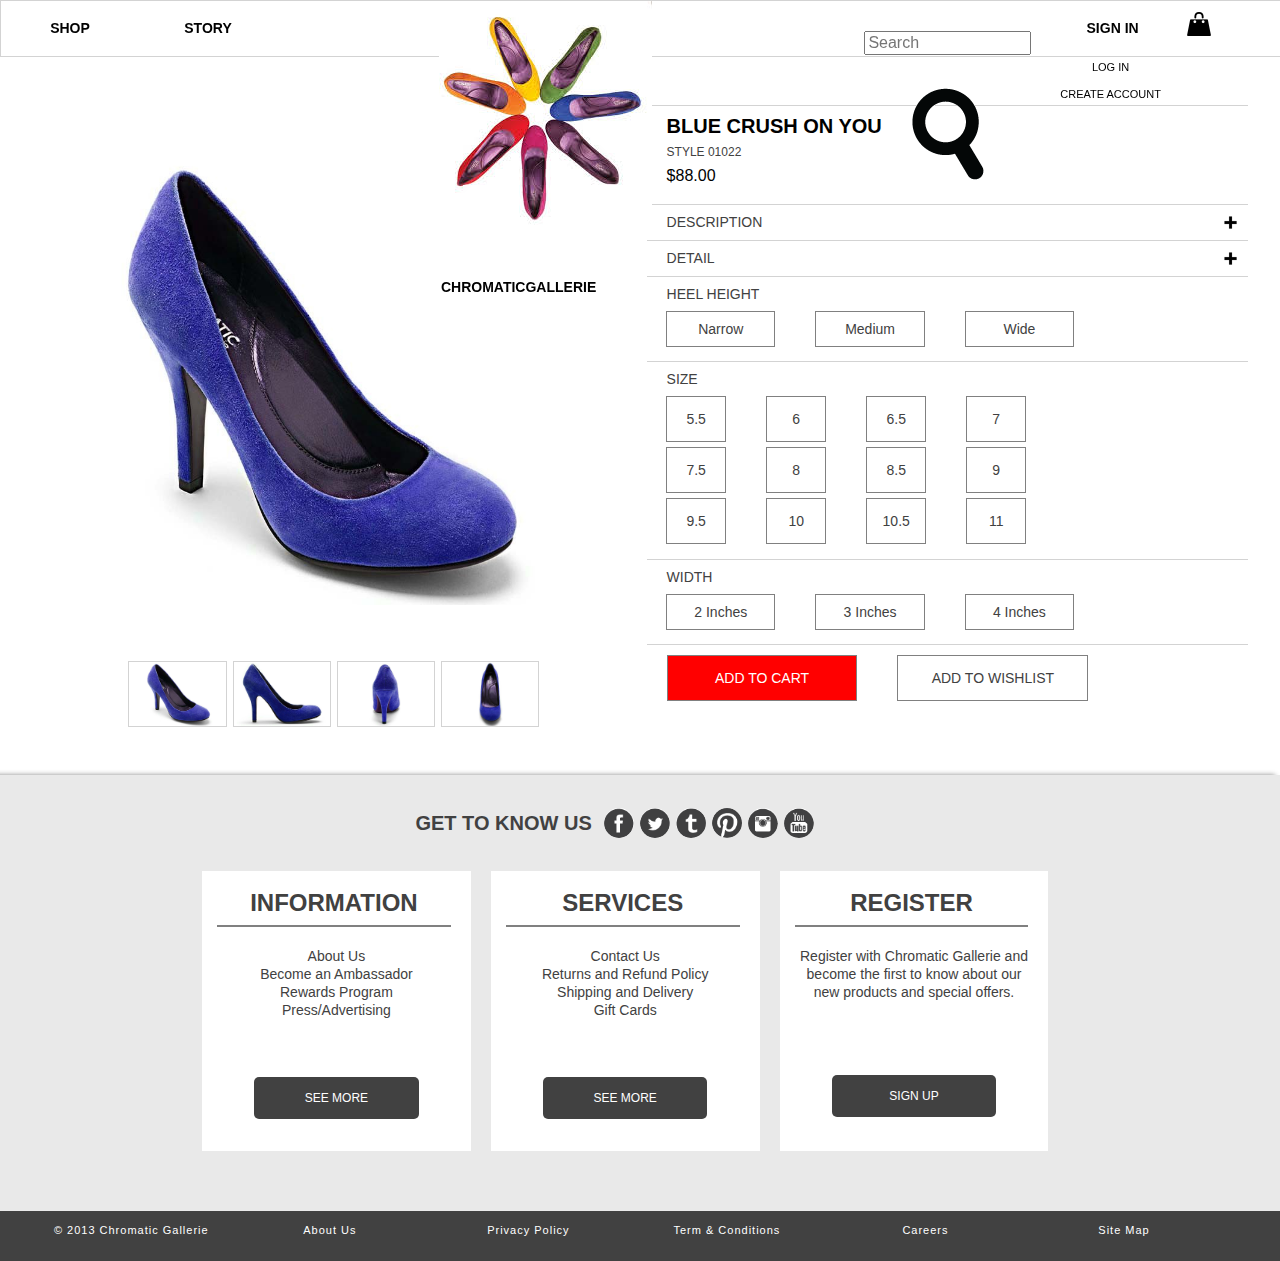
<file: detail.html>
<!DOCTYPE html>
<html>
<header>
	<title>Chromatic Gallerie</title>
	<link rel="stylesheet" href="css/reset.css">
	<link rel="stylesheet" href="css/styles.css">
	<meta charset ="utf-8">
</header>
<body class="detail">
	<div id="wrapper">
		<div class="navigation-top">
			<ul class = "float-container">
				<li class="li-nav">
					<a href="shop.html"> Shop </a>
				</li>
				<li class="li-nav">
					 Story
				</li>
				<li class="li-logo">
					<a href="index.html">
						<img class ="logo1" src="images/cg-logoimage.jpeg"/>
						<h1>CHROMATIC<span>gallerie</span></h1>
					</a>
				</li>
				<li class="li-form">
					<form name="searchform" method="post" action="search.php">
						<input type="search" id="searchphrase" name="searchphrase" placeholder="Search"/>
						<a href="#"><img src="images/search-icon.png"></a>
					</form>	
				</li>
				<li class="li-nav">
						Sign In
						<ul class="navigation-top-dropdown">
							<li class="sign-pop-up"><a href="#">Log in</a></li>
							<li><a href="register.html">Create Account</a></li>
						</ul>
				</li>
				<li class="li-cart">
					<img src="images/shopping-bag-24.png" alt="Shopping Cart">
				</li>
			</ul>
		</div> <!--Navigation Top End -->
		<div class="product-detail-container float-container">
			<div class="product-detail image-container">
				<img class="reel" src="images/blue-crush.jpg" alt="blue crush on you">
				<div class="image-reel float-container">
					<a href="#"><img class="small-image" src="images/blue-crush.jpg" alt="blue crush on you"></a>
					<a href="#"><img class="small-image" src="images/blue-crush-side.jpg" alt="blue crush on you"></a>
					<a href="#"><img class="small-image" src="images/blue-crush-back.jpg" alt="blue crush on you"></a>
					<a href="#"><img class="small-image" src="images/blue-crush-top.jpg" alt="blue crush on you"></a>
				</div>	
			</div>
			<div class="product-detail">
				<div class= "detail-container">
					<h1>Blue Crush on you</h1>
					<h3>style 01022 </h3>
					<h2>$88.00</h2>
				</div>
				<div class="detail-container float-container plus">
					<h4 class="sign">Description</h4>
					<img class="product-image" src="images/plus-24.png"/>
				</div>
				<div class="slide-detail">	
					<p>Blues? Not in these shoes. With an 4-inch heel and cushioned foot-bed, these round-toe in blue suede are designed to toe the line between classic and contemporary. Make the most of their day-to-date night potential with skinny trousers and a leather jacket.</p>
				</div>	
				<div class="detail-container float-container plus">
					<h4 class="sign">Detail</h4>
					<img src="images/plus-24.png"/>
				</div>	
				<div class="slide-detail">	
					<ul>
						<li>Round toe pump</li>
						<li>Suede</li>
						<li>4" heel</li>
						<li>Rubber sole</li>
					</ul>
				</div>	
				<div class="detail-container">
					<h4>Heel Height</h4>	
					<div class="heel-height">
						<ul class=" float-container">
							<a href="#"><li>Narrow</li></a>
							<a href="#"><li>Medium</li></a>
							<a href="#"><li>Wide</li></a>
						</ul>
					</div>
				</div>
				<div class="detail-container">
					<h4>Size</h4>
					<div class="size">
						<ul class=" float-container">
							<a href="#"><li>5.5</li></a>
							<a href="#"><li>6</li></a>
							<a href="#"><li>6.5</li></a>
							<a href="#"><li>7</li></a>
							<a href="#"><li>7.5</li></a>
							<a href="#"><li>8</li></a>
							<a href="#"><li>8.5</li></a>
							<a href="#"><li>9</li></a>
							<a href="#"><li>9.5</li></a>
							<a href="#"><li>10</li></a>
							<a href="#"><li>10.5</li></a>
							<a href="#"><li>11</li></a>
						</ul>
					</div>
				</div>	
				<div class="detail-container">
					<h4>Width</h4>	
					<div class="width">
						<ul class=" float-container">
							<a href="#"><li>2 Inches</li></a>
							<a href="#"><li>3 Inches</li></a>
							<a href="#"><li>4 Inches</li></a>
						</ul>
					</div>
				</div>	
				<div class="detail-container">
					<div class="cart">
						<ul class=" float-container">
							<a class="add-cart" href="#"><li>Add to Cart</li></a>
							<a href="#"><li>Add to Wishlist</li></a>
						</ul>
					</div>
				</div>		
			</div>
			
		</div><!--Product Image Container-->
		<div id="footer">
			<div id="footer1-container">
				<div class = "company-info-wrapper float-container">
					<div class="follow-container">
						<h2>Get to Know Us</h2>
						<ul class="social-media float-container" >
							<li><a class="social1" href="#"></a></li>
							<li><a class="social2" href="#"></a></li>
							<li><a class="social3" href="#"></a></li>
							<li><a class="social4" href="#"></a></li>
							<li><a class="social5" href="#"></a></li>
							<li><a class="social6" href="#"></a></li>
						</ul>
					</div>
					<div class="company-info1">
						<h3> Information</h3>
						<ul>
							<li><a href="#">About Us</a></li>
							<li><a href="#">Become an Ambassador</a></li>
							<li><a href="#">Rewards Program</a></li>
							<li><a href="#">Press/Advertising</a></li>
						</ul>
						<a href="#"><h4>See More</h4></a>
					</div><!--Company Info1-->
					<div class="company-info2">
						<h3> Services </h3>
						<ul>
							<li><a href="#">Contact Us</a></li>
							<li><a href="#">Returns and Refund Policy</a></li>
							<li><a href="#">Shipping and Delivery</a></li>
							<li><a href="#">Gift Cards</a></li>
						</ul>
						<a href="#"><h4>See More</h4></a>
					</div><!--Company Info2-->
					<div class="company-info3">
						<h3> Register</h3>
						<p>Register with Chromatic Gallerie and become the first to know about our new products and special offers.</p>
						<a href="#"><h4>Sign Up</h4></a>
					</div><!--Company Info3-->
				</div><!--Company Info Wrapper-->
			</div><!--Footer 1 Container-->
			<div id="footer2-container">
				<div class="footer-wrapper">
					<ul class="float-container">
						<li class="footerid"><a href="#">
						&copy 2013 Chromatic Gallerie</a></li>
						<li><a href="#">About Us</a></li>
						<li><a href="#">Privacy Policy</a></li>
						<li class="footerid"><a href="#">Term &amp Conditions</a></li>
						<li><a href="#">Careers</a></li>
						<li><a href="#">Site Map</a></li>
					</ul>
				</div><!--footer Wrapper-->	
			</div><!--footer2 Container-->	
		</div><!--footer-->	
	</div>
	<div class="pop-up pop-up-show">
		<div class="signin-wrapper float-container">
			<a href="#"><img class="x-mark" src="images/x-mark-16.png"></a>
			<h2>Log In / Create Account</h2>
			<div class="signin-box">
				<h3>Have a member Account</h3>
				<p class="signin-title">Enter your email address and password to log in</p>
				<form name="login_form" method="post" action="login_keygen.asp">
					<p>E-mail Address:</p> <input type="text" name="e-mail"><br>
					<p>Password:</p> <input type="password" name="password"><br>
				</form>	
				<a href="#"><p>Have you forgotten your password?</p></a>
				<button type="button">Log in</button>
			</div>
			<div class="signin-box">
				<h3>Do not have a member Account</h3>
				<p class="signin-title">Here are the benefits of registering:</p>
				<ul>
					<li>Quick and easy checkout</li>
					<li>Keep tabs on your orders and what you've bought in the past</li>
					<li>Sign up to receive exclusive news and private sales through email</li>
				</ul>
				<a href="register.html"><button type="button">Create an Account</button></a>		
			</div>	
		</div>			
	</div>
	<script src="http://ajax.googleapis.com/ajax/libs/jquery/1.10.2/jquery.min.js"></script>
	<script src="js/script.js"></script>
</body>
</html>
</file>
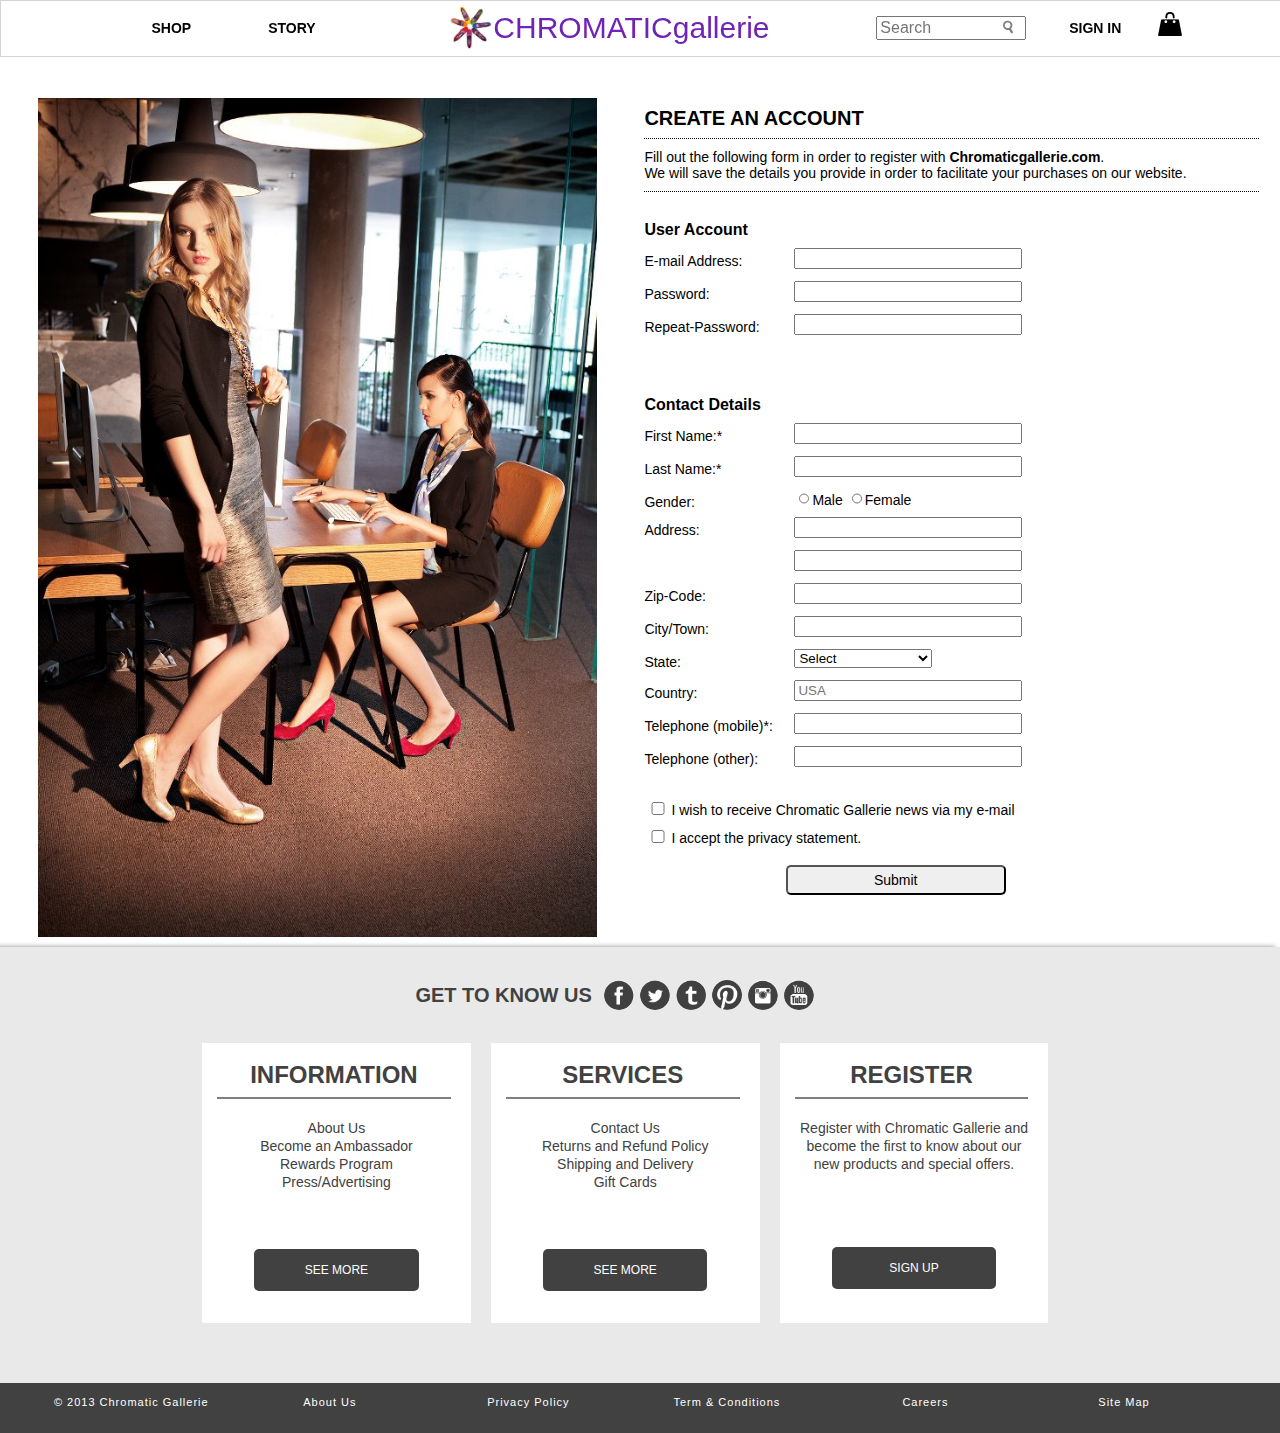
<file: register.html>
<!DOCTYPE html>
<html>
<header>
	<title>Chromatic Gallerie</title>
	<link rel="stylesheet" href="css/reset.css">
	<link rel="stylesheet" href="css/styles.css">
	<meta charset ="utf-8">
</header>
<body class="registration">
	<div id="wrapper">
				<div class="navigation-top">
			<div class="nav-wrapper float-container">		
				<ul>
					<li class="li-nav">
						<a href="shop.html"> Shop </a>
					</li>
					<li class="li-nav">
						<a href="story.html"> Story </a>
					</li>
				</ul>	
				<div class="li-logo">
					<h2 class="logo">
						logo
					</h2>
					<h1>
						<a href="index.html">
							CHROMATICgallerie
						</a>
					</h1>
				</div><!--Li Logo End -->
				<div class="li-form">
					<form  name="searchform" method="post" action="search.php">
						<input type="search" id="searchphrase" name="searchphrase" placeholder="Search"/>
						<input type="submit" value="" id="search_button"/>
					</form>	
				</div><!--Li Form End -->
				<div class="sign-in">
					Sign In
					<ul class="navigation-top-dropdown float-container">
						<li class="sign-pop-up"><a href="#">Log in</a></li>
						<li><a href="register.html">Create Account</a></li>
					</ul>
				</div><!--Sign In End -->
				<div class="li-cart">
					<img src="images/shopping-bag-24.png" alt="Shopping Cart">
				</div><!--Li-Cart End -->
			</div>	<!--Navigation Wrapper -->
		</div> <!--Navigation Top End -->
		<div class="registration-wrapper">
			<h1 class="register">Register</h1>
			<div class="login-container float-container">
				<div class="register-image">
					<img src="images/cg-homeimage9.jpg">
				</div><!--Register Image -->
				<div class="register-container">
					<h2>Create an Account</h2>
					<div class="register-info">
						<p>Fill out the following form in order to register with <span>Chromaticgallerie.com</span>.</p>
						<p>We will save the details you provide in order to facilitate your purchases on our website.</p>	
					</div><!--Register Info -->
					<div class="form-container">
						<h3>User Account</h3>
						<form name="login_form" method="post" action="login_keygen.asp">
							<p>E-mail Address:</p> 
							<input type="text" name="e-mail" id="user_email">
							<span class="error" id="user_email_error">Please enter a valid email address</span>
							 </br>
							<p>Password:</p> <input type="password" name="password"><br>
							<p>Repeat-Password:</p> <input type="password" name="repeat-password"><br>	
						</form>		
					</div><!--Form Container -->
					<div class="form-container">
						<h3>Contact Details</h3>
						<form name="myForm" action="demo_form.asp" onsubmit="return validateForm()" method="post" class="float-container">
							<p>First Name:*</p><input type="text" id="first_name" name="fname"><span class="error" id="first_name_error">Please enter a first name</span><br>
							
							<p>Last Name:*</p>
							<input type="text" id="last_name" name="lname">
							<span class="error" id="last_name_error">Please enter a last name</span><br>

							<p>Gender:</p>
							<input class="radio"type="radio" name="sex" value="male">Male
							<input class="radio" type="radio" name="sex" value="female">Female<br>
							<p>Address:</p>
							<input type="text" name="address1"><br>
							<input class="address2" type="text" name="address2"><br>
							<p>Zip-Code:</p>
							<input type="text" name="zipcode"><br>
							<p>City/Town:</p>
							<input type="text" name="city"><br>
							<p>State:</p>
							<select name="state">
								<option value="Select">Select</option>

								<option value="AL">Alabama</option>
								<option value="AK">Alaska</option>
								<option value="AZ">Arizona</option>
								<option value="AR">Arkansas</option>
								<option value="CA">California</option>
								<option value="CO">Colorado</option>
								<option value="CT">Connecticut</option>
								<option value="DE">Delaware</option>
								<option value="DC">District of Columbia</option>
								<option value="FL">Florida</option>
								<option value="GA">Georgia</option>
								<option value="HI">Hawaii</option>
								<option value="ID">Idaho</option>
								<option value="IL">Illinois</option>
								<option value="IN">Indiana</option>
								<option value="IA">Iowa</option>
								<option value="KS">Kansas</option>
								<option value="KY">Kentucky</option>
								<option value="LA">Louisiana</option>
								<option value="ME">Maine</option>
								<option value="MD">Maryland</option>
								<option value="MA">Massachusetts</option>
								<option value="MI">Michigan</option>
								<option value="MN">Minnesota</option>
								<option value="MS">Mississippi</option>
								<option value="MO">Missouri</option>
								<option value="MT">Montana</option>
								<option value="NE">Nebraska</option>
								<option value="NV">Nevada</option>
								<option value="NH">New Hampshire</option>
								<option value="NJ">New Jersey</option>
								<option value="NM">New Mexico</option>
								<option value="NY">New York</option>
								<option value="NC">North Carolina</option>
								<option value="ND">North Dakota</option>
								<option value="OH">Ohio</option>
								<option value="OK">Oklahoma</option>
								<option value="OR">Oregon</option>
								<option value="PA">Pennsylvania</option>
								<option value="RI">Rhode Island</option>
								<option value="SC">South Carolina</option>
								<option value="SD">South Dakota</option>
								<option value="TN">Tennessee</option>
								<option value="TX">Texas</option>
								<option value="UT">Utah</option>
								<option value="VT">Vermont</option>
								<option value="VA">Virginia</option>
								<option value="WA">Washington</option>
								<option value="WV">West Virginia</option>
								<option value="WI">Wisconsin</option>
								<option value="WY">Wyoming</option>
							</select><br>
							<p>Country:</p>
							<input type="text" name="country" placeholder="USA"><br>
							<p>Telephone (mobile)*:</p>
							<input type="text" id="user_ph"name="mobile"><span class="error"id="user_ph_error">Phone number must be valid (555)-555-5555</span><br>
							<p>Telephone (other):</p>
							<input type="text" name="other"><br>
							<div id="check">
								<input class="checkbox" type="checkbox" name="vehicle" value="email-notice">I wish to receive Chromatic Gallerie news via my e-mail <br>
								<input class ="checkbox" type="checkbox" name="vehicle" value="privacy">I accept the privacy statement.
							</div> <!--Check -->
							<input class="submit" type="submit" value="Submit">
						</form>
					</div><!--Form Container -->
				</div><!--Register Container -->
			</div><!--Login Container -->
		</div> <!--Registration Wrapper -->
		<div id="footer">
			<div id="footer1-container">
				<div class = "company-info-wrapper float-container">
					<div class="follow-container">
						<h2>Get to Know Us</h2>
						<ul class="social-media float-container" >
							<li><a class="social1" href="#"></a></li>
							<li><a class="social2" href="#"></a></li>
							<li><a class="social3" href="#"></a></li>
							<li><a class="social4" href="#"></a></li>
							<li><a class="social5" href="#"></a></li>
							<li><a class="social6" href="#"></a></li>
						</ul>
					</div>
					<div class="company-info1">
						<h3> Information</h3>
						<ul>
							<li><a href="#">About Us</a></li>
							<li><a href="#">Become an Ambassador</a></li>
							<li><a href="#">Rewards Program</a></li>
							<li><a href="#">Press/Advertising</a></li>
						</ul>
						<a href="#"><h4>See More</h4></a>
					</div><!--Company Info1-->
					<div class="company-info2">
						<h3> Services </h3>
						<ul>
							<li><a href="#">Contact Us</a></li>
							<li><a href="#">Returns and Refund Policy</a></li>
							<li><a href="#">Shipping and Delivery</a></li>
							<li><a href="#">Gift Cards</a></li>
						</ul>
						<a href="#"><h4>See More</h4></a>
					</div><!--Company Info2-->
					<div class="company-info3">
						<h3> Register</h3>
						<p>Register with Chromatic Gallerie and become the first to know about our new products and special offers.</p>
						<a href="#"><h4>Sign Up</h4></a>
					</div><!--Company Info3-->
				</div><!--Company Info Wrapper-->
			</div><!--Footer 1 Container-->
			<div id="footer2-container">
				<div class="footer-wrapper">
					<ul class="float-container">
						<li class="footerid"><a href="#">
						&copy 2013 Chromatic Gallerie</a></li>
						<li><a href="#">About Us</a></li>
						<li><a href="#">Privacy Policy</a></li>
						<li class="footerid"><a href="#">Term &amp Conditions</a></li>
						<li><a href="#">Careers</a></li>
						<li><a href="#">Site Map</a></li>
					</ul>
				</div><!--footer Wrapper-->	
			</div><!--footer2 Container-->	
		</div><!--footer-->	
	</div>
	<div class="pop-up pop-up-show">
		<div class="signin-wrapper float-container">
			<a href="#"><img class="x-mark" src="images/x-mark-16.png"></a>
			<h2>Log In / Create Account</h2>
			<div class="signin-box">
				<h3>Have a member Account</h3>
				<p class="signin-title">Enter your email address and password to log in</p>
				<form name="login_form" method="post" action="login_keygen.asp">
					<p>E-mail Address:</p> <input type="text" name="e-mail"><br>
					<p>Password:</p> <input type="password" name="password"><br>
				</form>	
				<a href="#"><p>Have you forgotten your password?</p></a>
				<button type="button">Log in</button>
			</div><!--Signin-Box -->
			<div class="signin-box">
				<h3>Do not have a member Account</h3>
				<p class="signin-title">Here are the benefits of registering:</p>
				<ul>
					<li>Quick and easy checkout</li>
					<li>Keep tabs on your orders and what you've bought in the past</li>
					<li>Sign up to receive exclusive news and private sales through email</li>
				</ul>
				<a href="register.html"><button type="button">Create an Account</button></a>		
			</div>	<!--Signin-Box -->
		</div>	<!--Signin-Wrapper -->		
	</div> <!--Pop-up-->
	<script src="http://ajax.googleapis.com/ajax/libs/jquery/1.10.2/jquery.min.js"></script>
	<script src="js/script.js"></script>
</body>
</html>
</file>
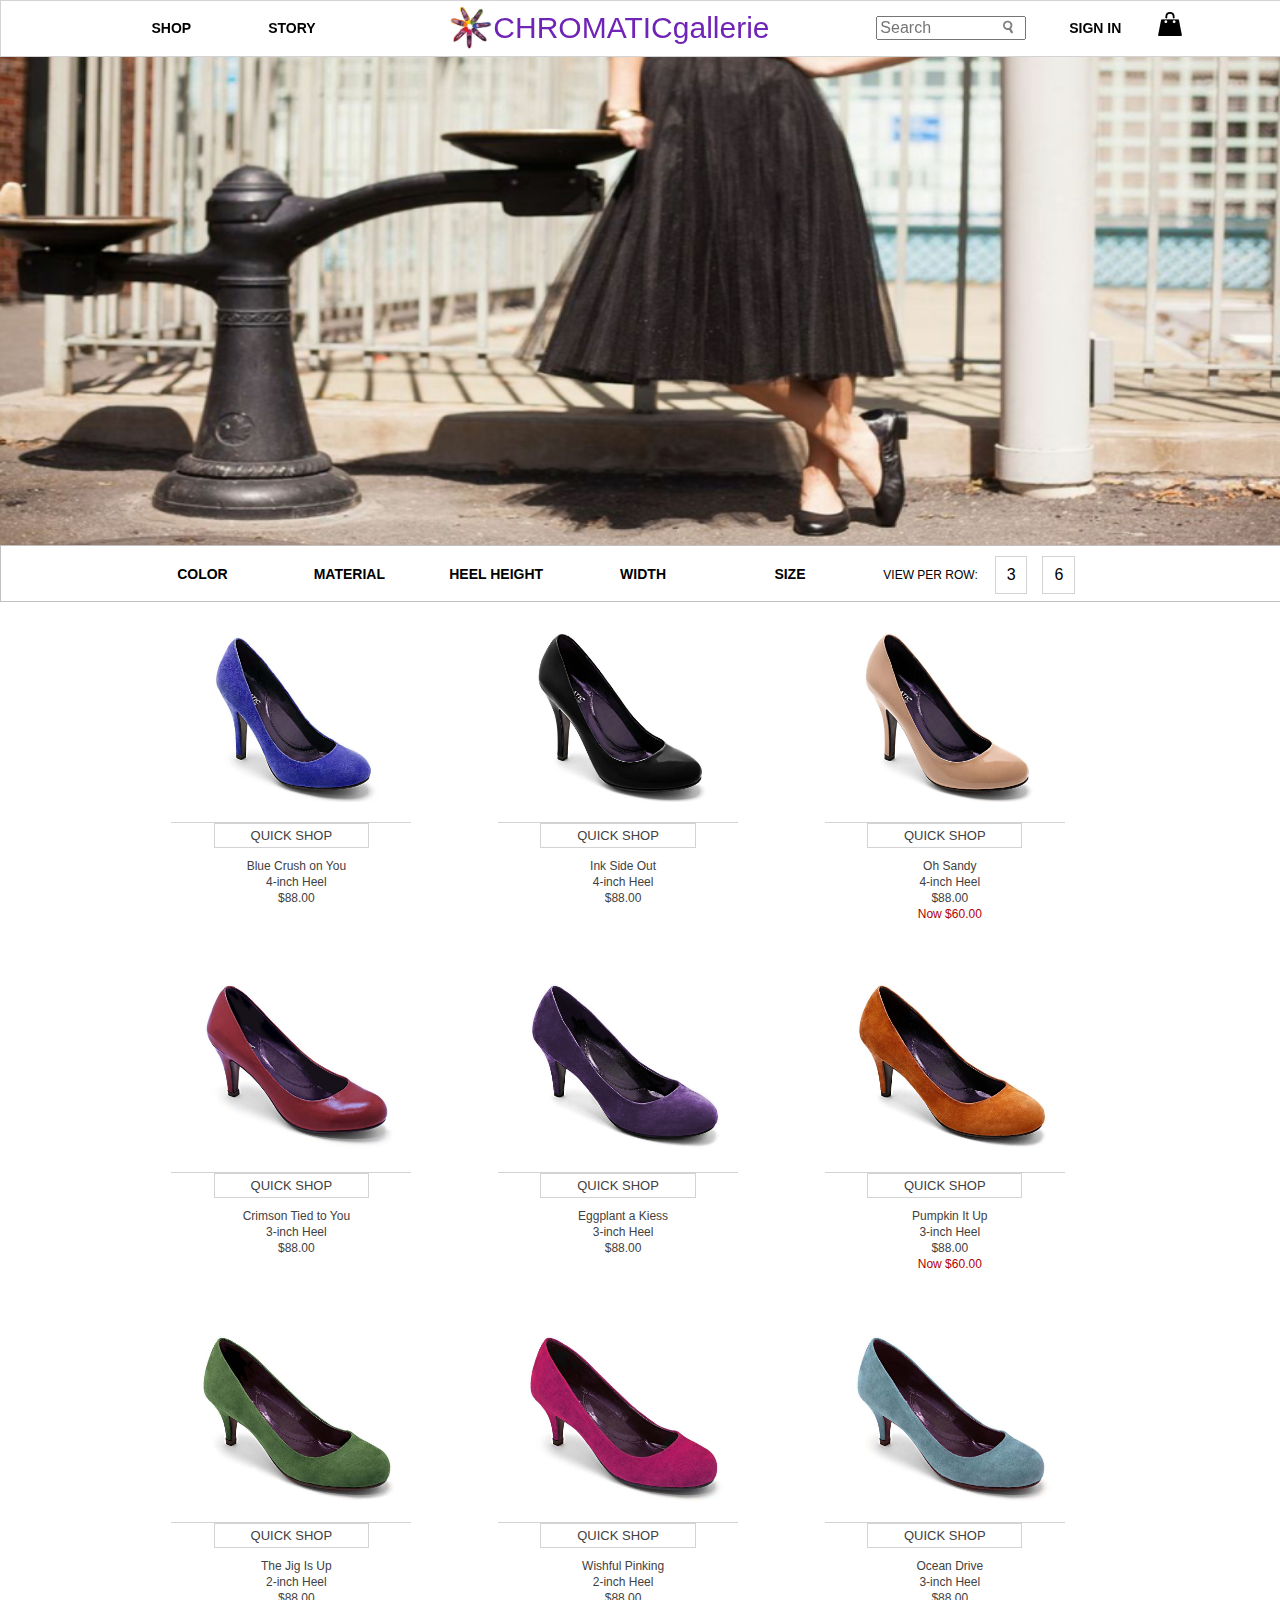
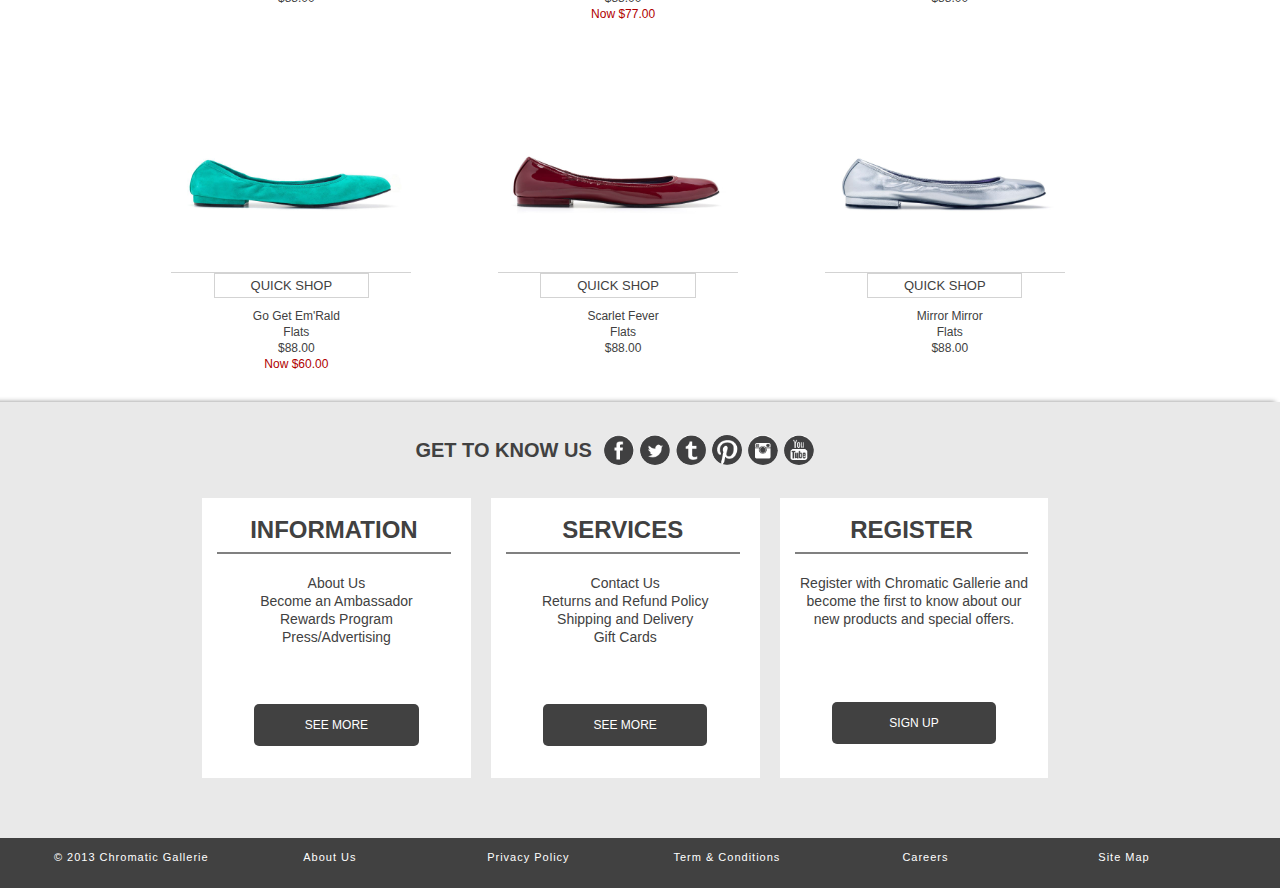
<file: shop.html>
<!DOCTYPE html>
<html>
<header>
	<title>Chromatic Gallerie</title>
	<link rel="stylesheet" href="css/reset.css">
	<link rel="stylesheet" href="css/styles.css">
	<meta charset ="utf-8">
</header>
<body class="shop">
	<div id="wrapper">		
		<div class="navigation-top">
			<div class="nav-wrapper float-container">		
				<ul>
					<li class="li-nav">
						<a href="shop.html"> Shop </a>
					</li>
					<li class="li-nav">
						<a href="story.html"> Story </a>
					</li>
				</ul>	
				<div class="li-logo">
					<h2 class="logo">
						logo
					</h2>
					<h1>
						<a href="index.html">
							CHROMATICgallerie
						</a>
					</h1>
				</div><!--Li Logo End -->
				<div class="li-form">
					<form  name="searchform" method="post" action="search.php">
						<input type="search" id="searchphrase" name="searchphrase" placeholder="Search"/>
						<input type="submit" value="" id="search_button"/>
					</form>	
				</div><!--Li Form End -->
				<div class="sign-in">
					Sign In
					<ul class="navigation-top-dropdown float-container">
						<li class="sign-pop-up"><a href="#">Log in</a></li>
						<li><a href="register.html">Create Account</a></li>
					</ul>
				</div><!--Sign In End -->
				<div class="li-cart">
					<img src="images/shopping-bag-24.png" alt="Shopping Cart">
				</div><!--Li-Cart End -->
			</div>	<!--Navigation Wrapper -->
		</div> <!--Navigation Top End -->
		<div class="homepage-image-shop">
		</div>
		<div class="navigation-wrapper2">
			<div class="navigation-bottom-shop float-container"> 
				<ul>
					<li class="nav-mid">
						<a href="#">Color</a>
						<ul class="navigation-inner-dropdown">
							<li class="dropdown"><a href="#">Black</a></li>
							<li class="dropdown"><a href="#">Nude</a></li>
							<li class="dropdown"><a href="#">Orange</a></li>
							<li class="dropdown"><a href="#">Red</a></li>
							<li class="dropdown"><a href="#">Pink</a></li>
							<li class="dropdown"><a href="#">Green</a></li>
							<li class="dropdown"><a href="#">Blue</a></li>
							<li class="dropdown"><a href="#">Purple</a></li>
						</ul>
					</li>
					<li class="nav-mid">
						<a href="#">Material</a>
						<ul class="navigation-inner-dropdown">
							<li class="dropdown"><a href="#">Leather</a></li>
							<li class="dropdown"><a href="#">Patent Leather</a></li>
							<li class="dropdown"><a href="#">Suede</a></li>
						</ul>
					</li>
					<li class="nav-mid">
						<a href="#">Heel Height</a>
						<ul class="navigation-inner-dropdown">
							<li class="dropdown"><a href="#">2 inches</a></li>
							<li class="dropdown"><a href="#">3 inches</a></li>
							<li class="dropdown"><a href="#">4 inches</a></li>
						</ul>
					</li>
					<li class="nav-mid">
						<a href="#">Width</a>
						<ul class="navigation-inner-dropdown">
							<li class="dropdown"><a href="#">Narrow</a></li>
							<li class="dropdown"><a href="#">Medium</a></li>
							<li class="dropdown"><a href="#">Width</a></li>
						</ul>
					</li>
					<li class="nav-mid">
						<a href="#">Size</a>
						<ul class="navigation-inner-dropdown">
							<li class="dropdown"><a href="#">5.5</a></li>
							<li class="dropdown"><a href="#">6</a></li>
							<li class="dropdown"><a href="#">6.5</a></li>
							<li class="dropdown"><a href="#">7</a></li>
							<li class="dropdown"><a href="#">7.5</a></li>
							<li class="dropdown"><a href="#">8</a></li>
							<li class="dropdown"><a href="#">8.5</a></li>
							<li class="dropdown"><a href="#">9</a></li>
							<li class="dropdown"><a href="#">9.5</a></li>
							<li class="dropdown"><a href="#">10</a></li>
							<li class="dropdown"><a href="#">10.5</a></li>
							<li class="dropdown"><a href="#">11</a></li>
						</ul>
					</li>
					<li class="side-view">
						<a href="#">View per row:</a>
					</li>
						<p class="image-view three">3</p>
						<p class ="image-view six">6</p>	
				</ul>
			</div><!--Navigation-wrapper End -->		
		</div><!--Navigation Bottom End -->
		<div id = "shoe-container" class="three-col">
		<!-- <p class="scroll">Hello Wrold!</p> -->
			<div class="shoe-wrapper float-container">
				<div class="shoe-box">
					<div class="item-div">
						<a href="detail.html"><img src="images/blue-crush.jpg"/></a>
					</div>	
					<a href="detail.html"><h3>Quick Shop</h3></a>
					<div class="info-wrapper">
						<p>Blue Crush on You</p>
						<p>4-inch Heel</p>		
						<p>$88.00</p>
						<p><span>&nbsp<span></p>
					</div>
				</div>
				<div class="shoe-box">
					<div class="item-div">
						<img src="images/ink-side-out.jpg"/>
					</div>
					<a href="#"><h3>Quick Shop</h3></a>
					<div class="info-wrapper">
						<p>Ink Side Out</p>
						<p>4-inch Heel</p>		
						<p>$88.00</p>
						<p><span>&nbsp<span></p>
					</div>			
				</div>
				<div class="shoe-box">
					<div class="item-div">
						<img src="images/oh-sandy.jpg"/>
					</div>
					<a href="#"><h3>Quick Shop</h3></a>
					<div class="info-wrapper">
						<p>Oh Sandy</p>
						<p>4-inch Heel</p>		
						<p>$88.00</p>
						<p><span>Now $60.00<span></p>
					</div>			
				</div>
				<div class="shoe-box">
					<div class="item-div">
						<img src="images/crimson-tied-to-you.jpg"/>
					</div>
					<a href="#"><h3>Quick Shop</h3></a>
					<div class="info-wrapper">
						<p>Crimson Tied to You</p>
						<p>3-inch Heel</p>		
						<p>$88.00</p>
						<p><span>&nbsp<span></p>
					</div>			
				</div>
				<div class="shoe-box">
					<div class="item-div">
						<img src="images/eggplant-a-kiss.jpg"/>
					</div>
					<a href="#"><h3>Quick Shop</h3></a>
					<div class="info-wrapper">
						<p>Eggplant a Kiess</p>
						<p>3-inch Heel</p>		
						<p>$88.00</p>
						<p><span>&nbsp<span></p>
					</div>			
				</div>
				<div class="shoe-box">
					<div class="item-div">
						<img src="images/pumpkin-it-up.jpg"/>
					</div>
					<a href="#"><h3>Quick Shop</h3></a>
					<div class="info-wrapper">
						<p>Pumpkin It Up</p>
						<p>3-inch Heel</p>		
						<p>$88.00</p>
						<p><span>Now $60.00<span></p>
					</div>			
				</div>
				<div class="shoe-box">
					<div class="item-div">
						<img src="images/the-jig-is-up.jpg"/>
					</div>
					<a href="#"><h3>Quick Shop</h3></a>
					<div class="info-wrapper">
						<p>The Jig Is Up</p>
						<p>2-inch Heel</p>		
						<p>$88.00</p>
						<p><span>&nbsp<span></p>
					</div>			
				</div>
				<div class="shoe-box">
					<div class="item-div">	
						<img src="images/wishful-pinking.jpg"/>
					</div>
					<a href="#"><h3>Quick Shop</h3></a>
					<div class="info-wrapper">
						<p>Wishful Pinking</p>
						<p>2-inch Heel</p>		
						<p>$88.00</p>
						<p><span>Now $77.00<span></p>
					</div>			
				</div>
				<div class="shoe-box">
					<div class="item-div">
						<img src="images/ocean-drive.jpg"/>
					</div>
					<a href="#"><h3>Quick Shop</h3></a>
					<div class="info-wrapper">
						<p>Ocean Drive</p>
						<p>3-inch Heel</p>		
						<p>$88.00</p>
						<p><span>&nbsp<span></p>
					</div>			
				</div>
				<div class="shoe-box">
					<div class="item-div">
						<img src="images/go-get-emeralds.jpg"/>
					</div>
					<a href="#"><h3>Quick Shop</h3></a>
					<div class="info-wrapper">
						<p>Go Get Em'Rald</p>
						<p>Flats</p>		
						<p>$88.00</p>
						<p><span>Now $60.00<span></p>
					</div>			
				</div>
				<div class="shoe-box">
					<div class="item-div">
						<img src="images/scarlet-fever.jpg"/>
					</div>
					<a href="#"><h3>Quick Shop</h3></a>
					<div class="info-wrapper">
						<p>Scarlet Fever</p>
						<p>Flats</p>		
						<p>$88.00</p>
						<p><span>&nbsp<span></p>
					</div>			
				</div>
				<div class="shoe-box">
					<div class="item-div">
						<img src="images/mirror-mirror.jpg"/>
					</div>
					<a href="#"><h3>Quick Shop</h3></a>
					<div class="info-wrapper">
						<p>Mirror Mirror</p>
						<p>Flats</p>		
						<p>$88.00</p>
						<p><span>&nbsp<span></p>
					</div>			
				</div>
				
			</div>
		</div> <!--Product Container-->
		<div id="footer">
			<div id="footer1-container">
				<div class = "company-info-wrapper float-container">
					<div class="follow-container">
						<h2>Get to Know Us</h2>
						<ul class="social-media float-container" >
							<li><a class="social1" href="#"></a></li>
							<li><a class="social2" href="#"></a></li>
							<li><a class="social3" href="#"></a></li>
							<li><a class="social4" href="#"></a></li>
							<li><a class="social5" href="#"></a></li>
							<li><a class="social6" href="#"></a></li>
						</ul>
					</div>
					<div class="company-info1">
						<h3> Information</h3>
						<ul>
							<li><a href="#">About Us</a></li>
							<li><a href="#">Become an Ambassador</a></li>
							<li><a href="#">Rewards Program</a></li>
							<li><a href="#">Press/Advertising</a></li>
						</ul>
						<a href="#"><h4>See More</h4></a>
					</div><!--Company Info1-->
					<div class="company-info2">
						<h3> Services </h3>
						<ul>
							<li><a href="#">Contact Us</a></li>
							<li><a href="#">Returns and Refund Policy</a></li>
							<li><a href="#">Shipping and Delivery</a></li>
							<li><a href="#">Gift Cards</a></li>
						</ul>
						<a href="#"><h4>See More</h4></a>
					</div><!--Company Info2-->
					<div class="company-info3">
						<h3> Register</h3>
						<p>Register with Chromatic Gallerie and become the first to know about our new products and special offers.</p>
						<a href="#"><h4>Sign Up</h4></a>
					</div><!--Company Info3-->
				</div><!--Company Info Wrapper-->
			</div><!--Footer 1 Container-->
			<div id="footer2-container">
				<div class="footer-wrapper">
					<ul class="float-container">
						<li class="footerid"><a href="#">
						&copy 2013 Chromatic Gallerie</a></li>
						<li><a href="#">About Us</a></li>
						<li><a href="#">Privacy Policy</a></li>
						<li class="footerid"><a href="#">Term &amp Conditions</a></li>
						<li><a href="#">Careers</a></li>
						<li><a href="#">Site Map</a></li>
					</ul>
				</div><!--footer Wrapper-->	
			</div><!--footer2 Container-->	
		</div><!--footer-->	
	</div>
	<div class="pop-up pop-up-show">
		<div class="signin-wrapper float-container">
			<a href="#"><img class="x-mark" src="images/x-mark-16.png"></a>
			<h2>Log In / Create Account</h2>
			<div class="signin-box">
				<h3>Have a member Account</h3>
				<p class="signin-title">Enter your email address and password to log in</p>
				<form name="login_form" method="post" action="login_keygen.asp">
					<p>E-mail Address:</p> <input type="text" name="e-mail"><br>
					<p>Password:</p> <input type="password" name="password"><br>
				</form>	
				<a href="#"><p>Have you forgotten your password?</p></a>
				<button type="button">Log in</button>
			</div>
			<div class="signin-box">
				<h3>Do not have a member Account</h3>
				<p class="signin-title">Here are the benefits of registering:</p>
				<ul>
					<li>Quick and easy checkout</li>
					<li>Keep tabs on your orders and what you've bought in the past</li>
					<li>Sign up to receive exclusive news and private sales through email</li>
				</ul>
				<a href="register.html"><button type="button">Create an Account</button></a>		
			</div>	
		</div>			
	</div>
	<script src="http://ajax.googleapis.com/ajax/libs/jquery/1.10.2/jquery.min.js"></script>
	<script src="js/script.js"></script>
</body>
</html>
</file>
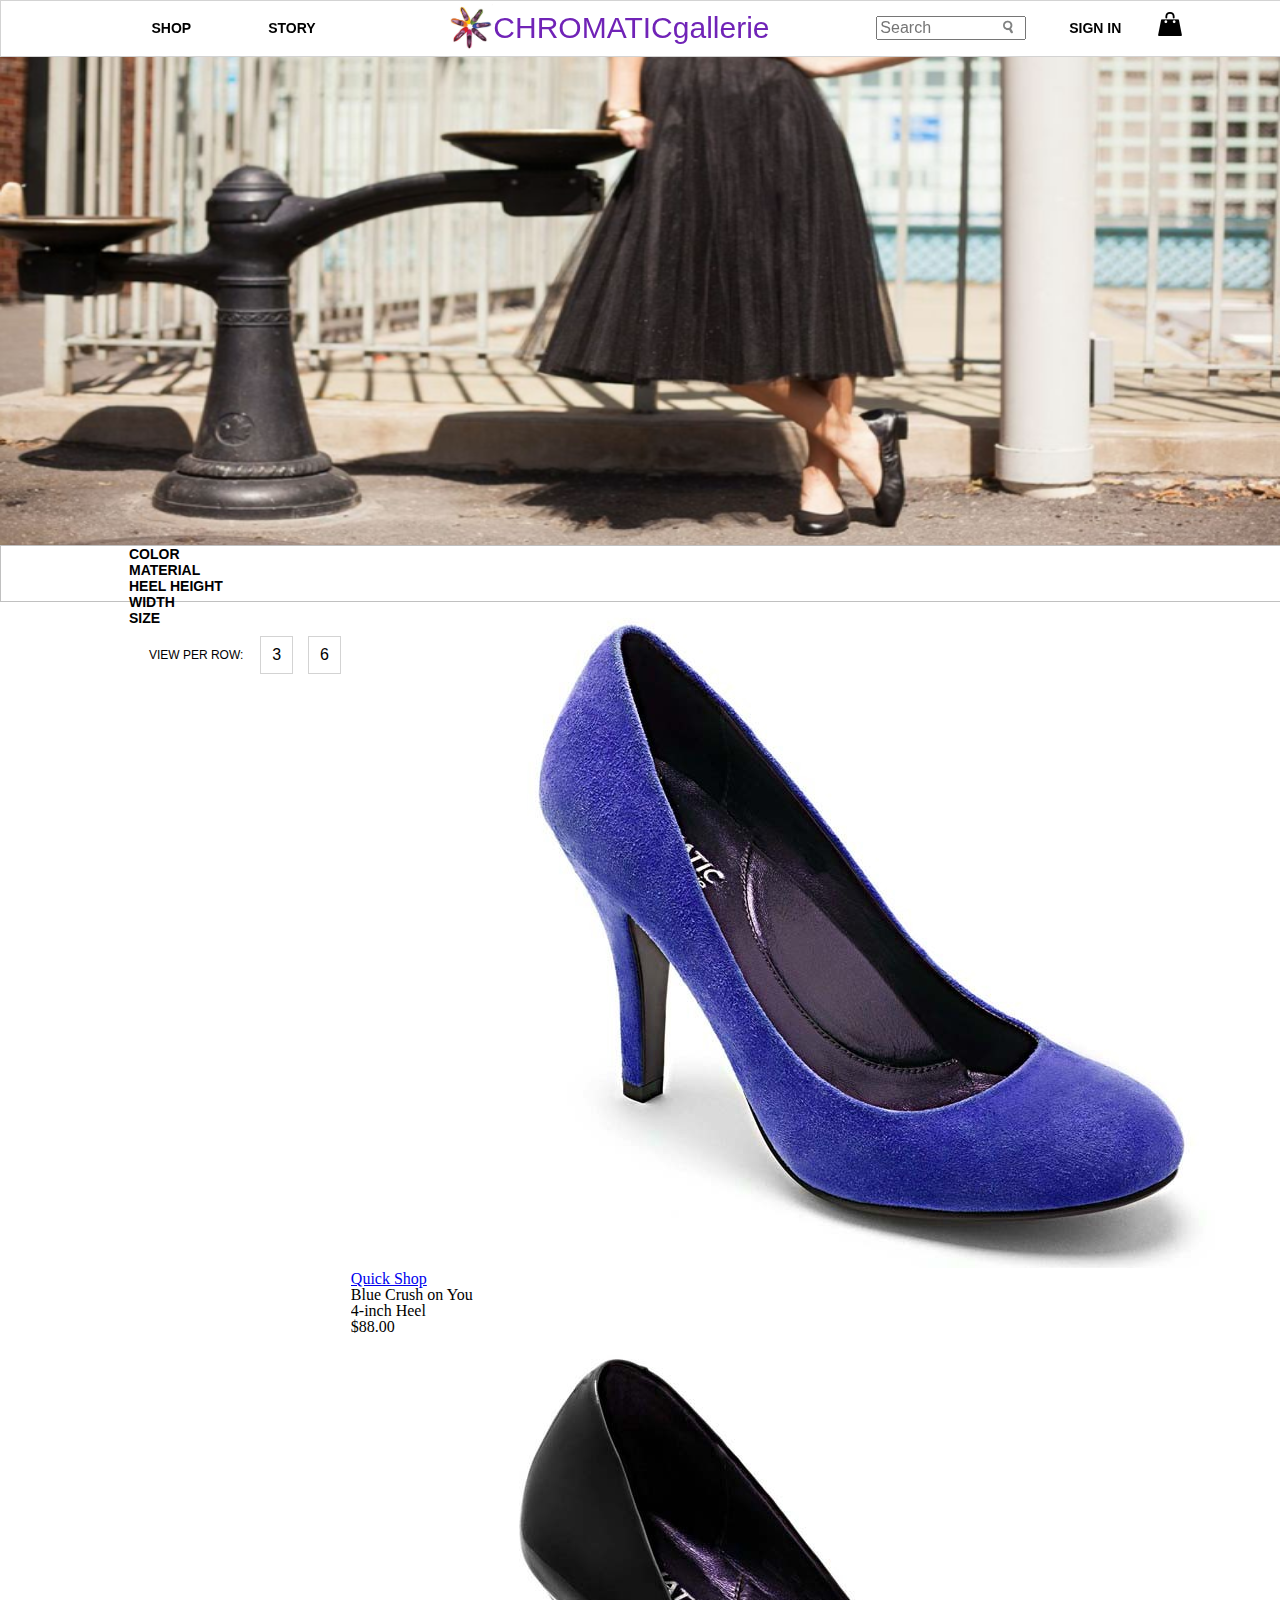
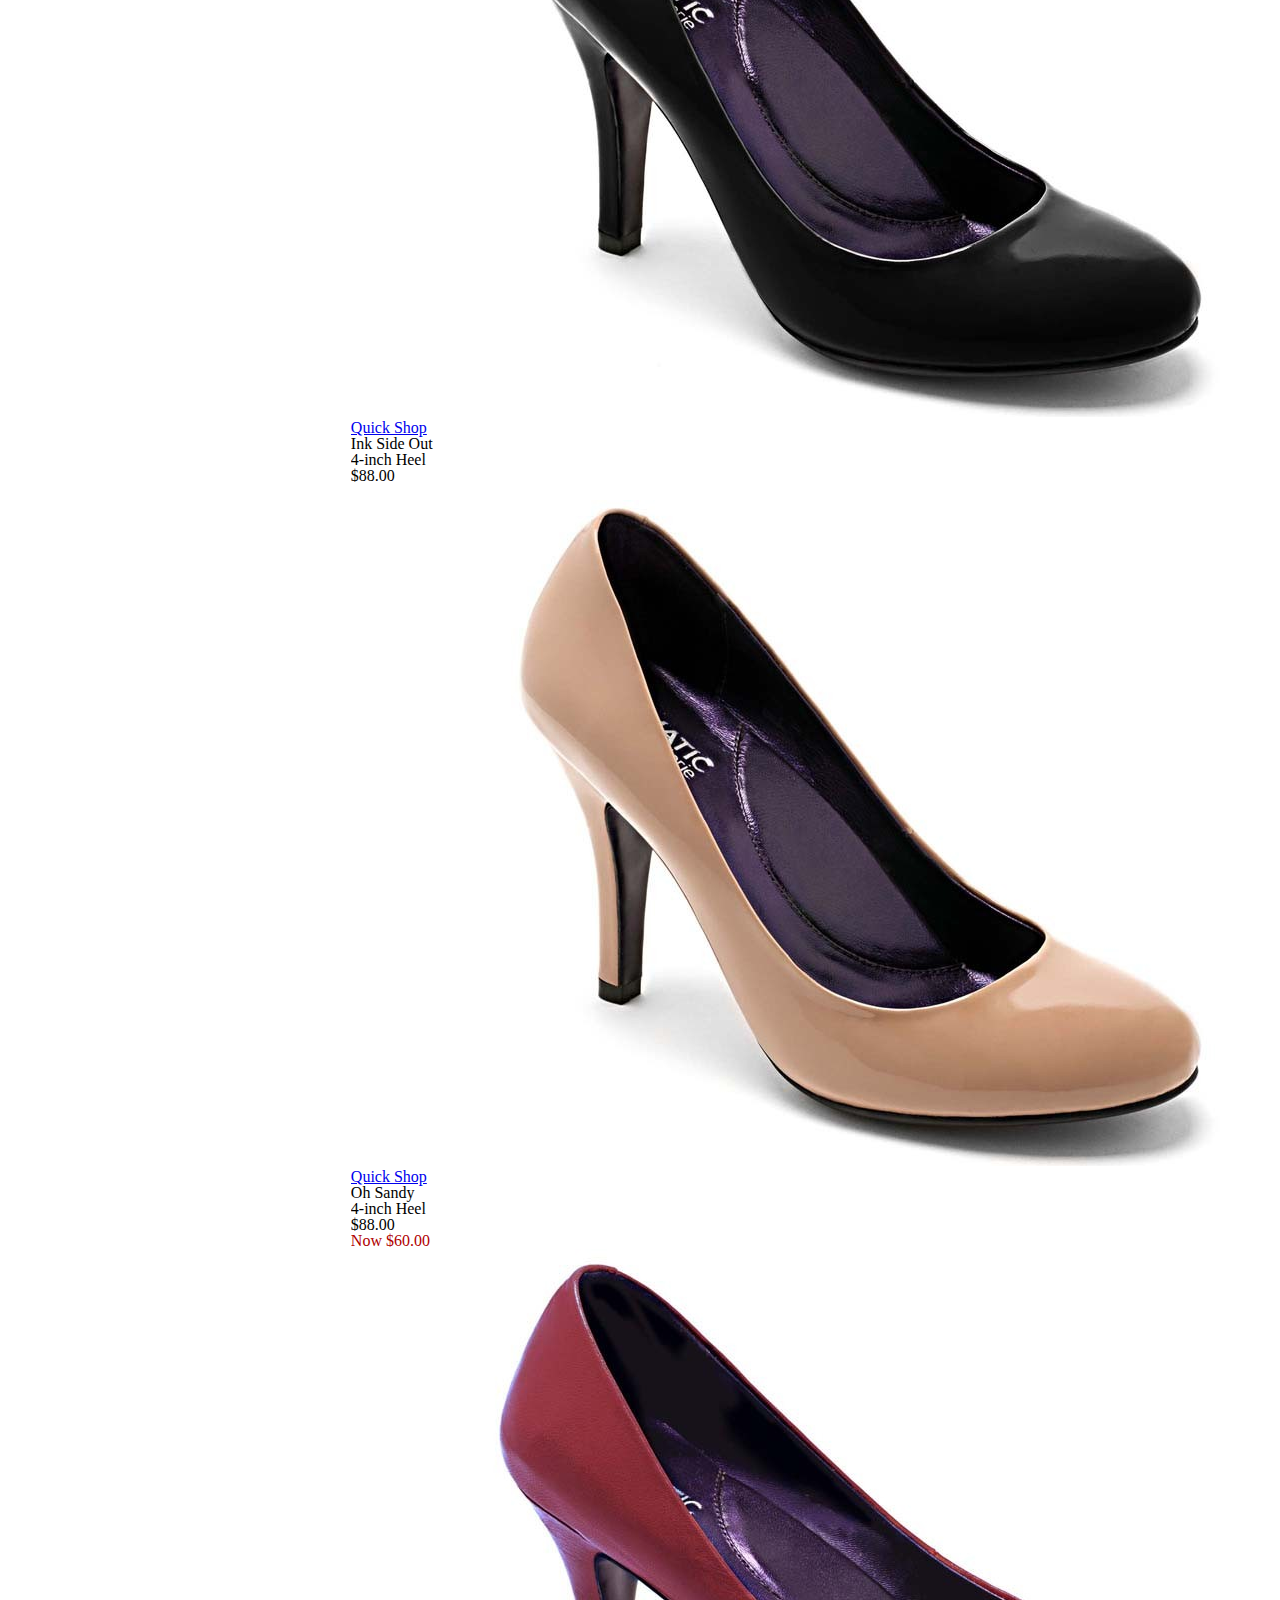
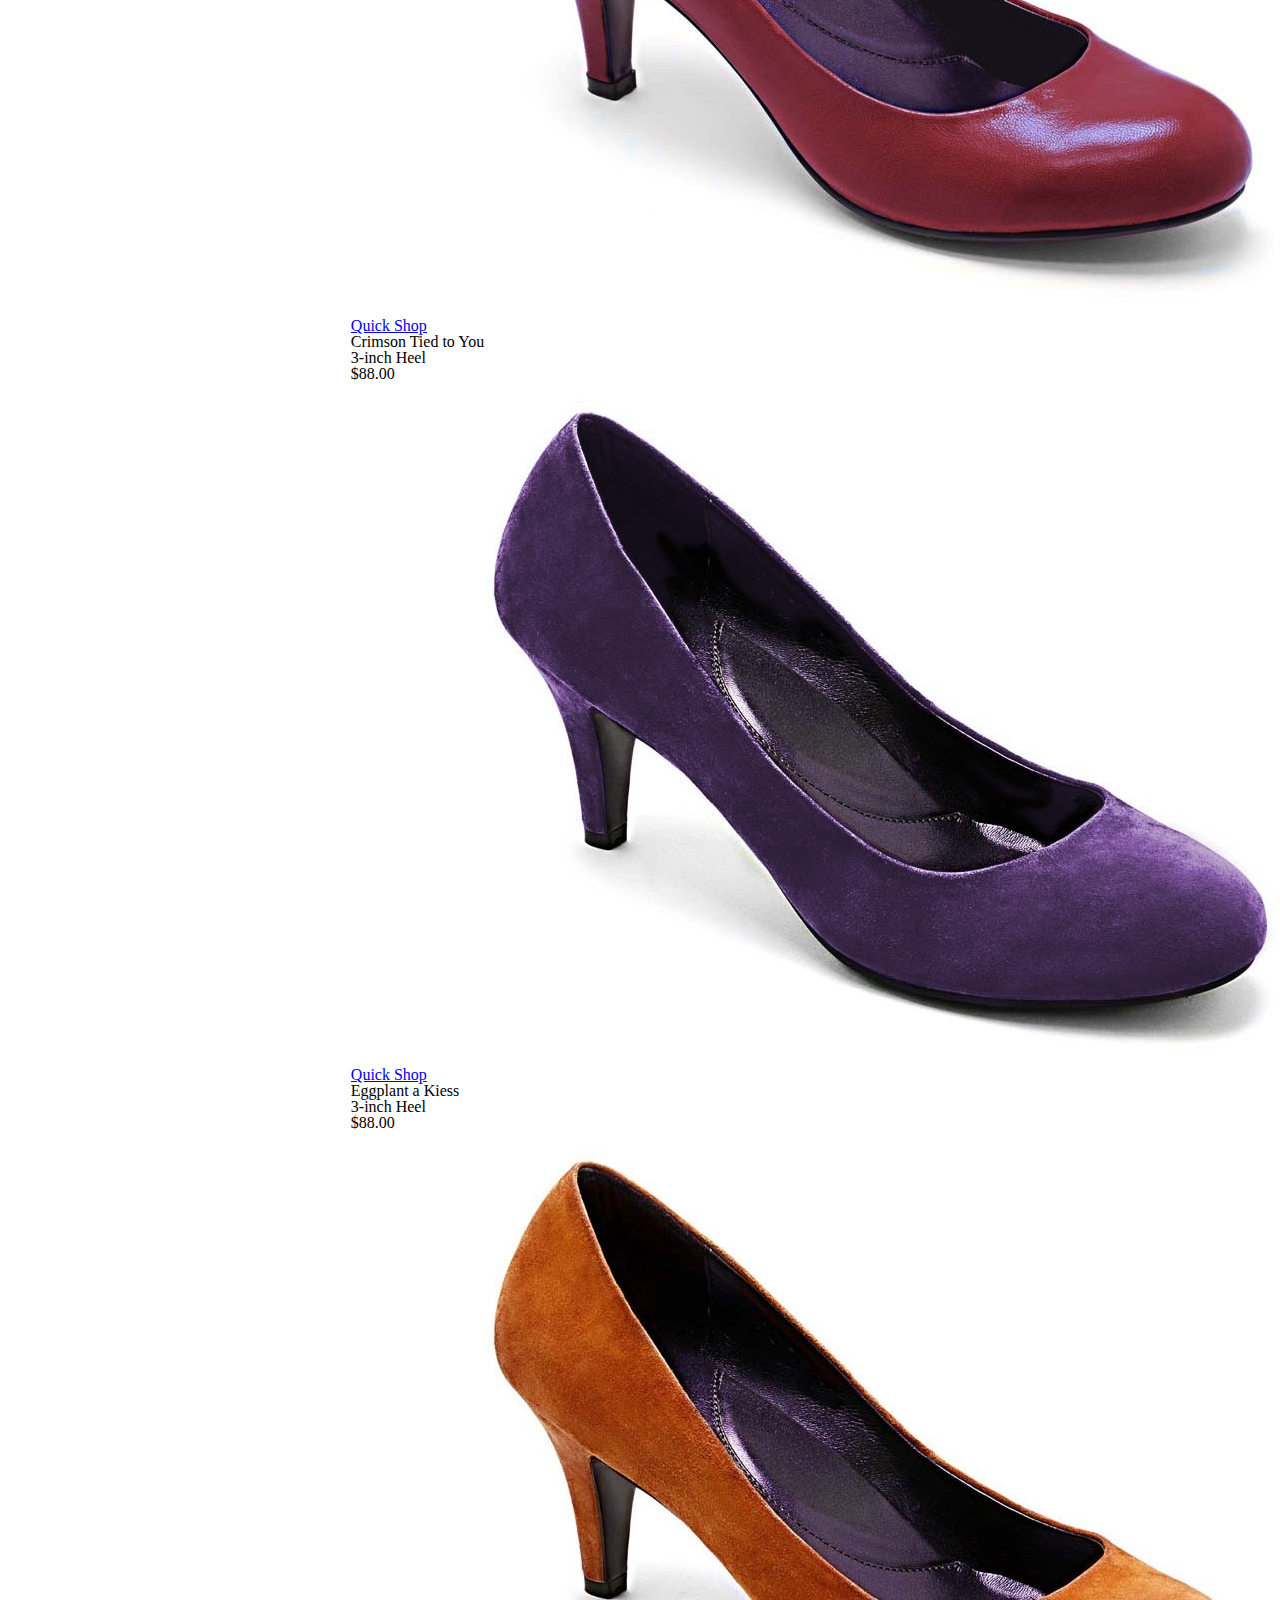
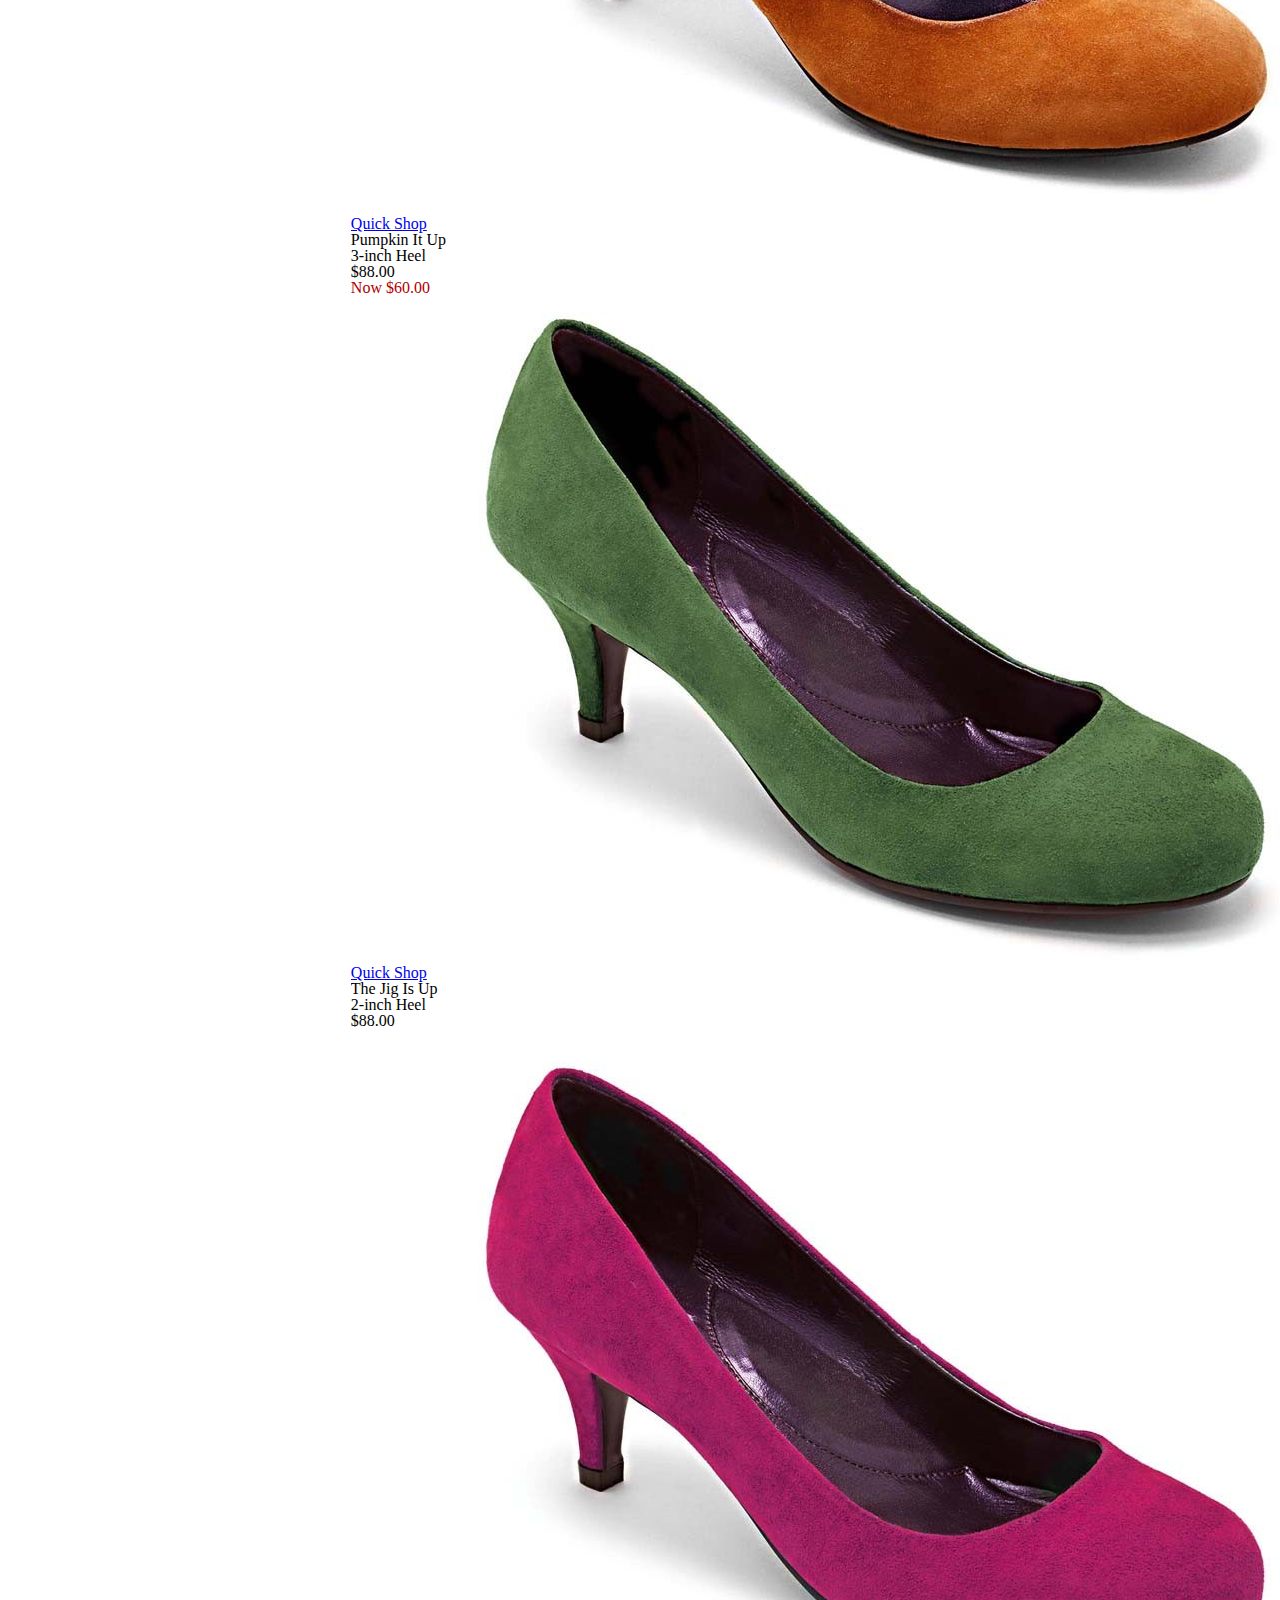
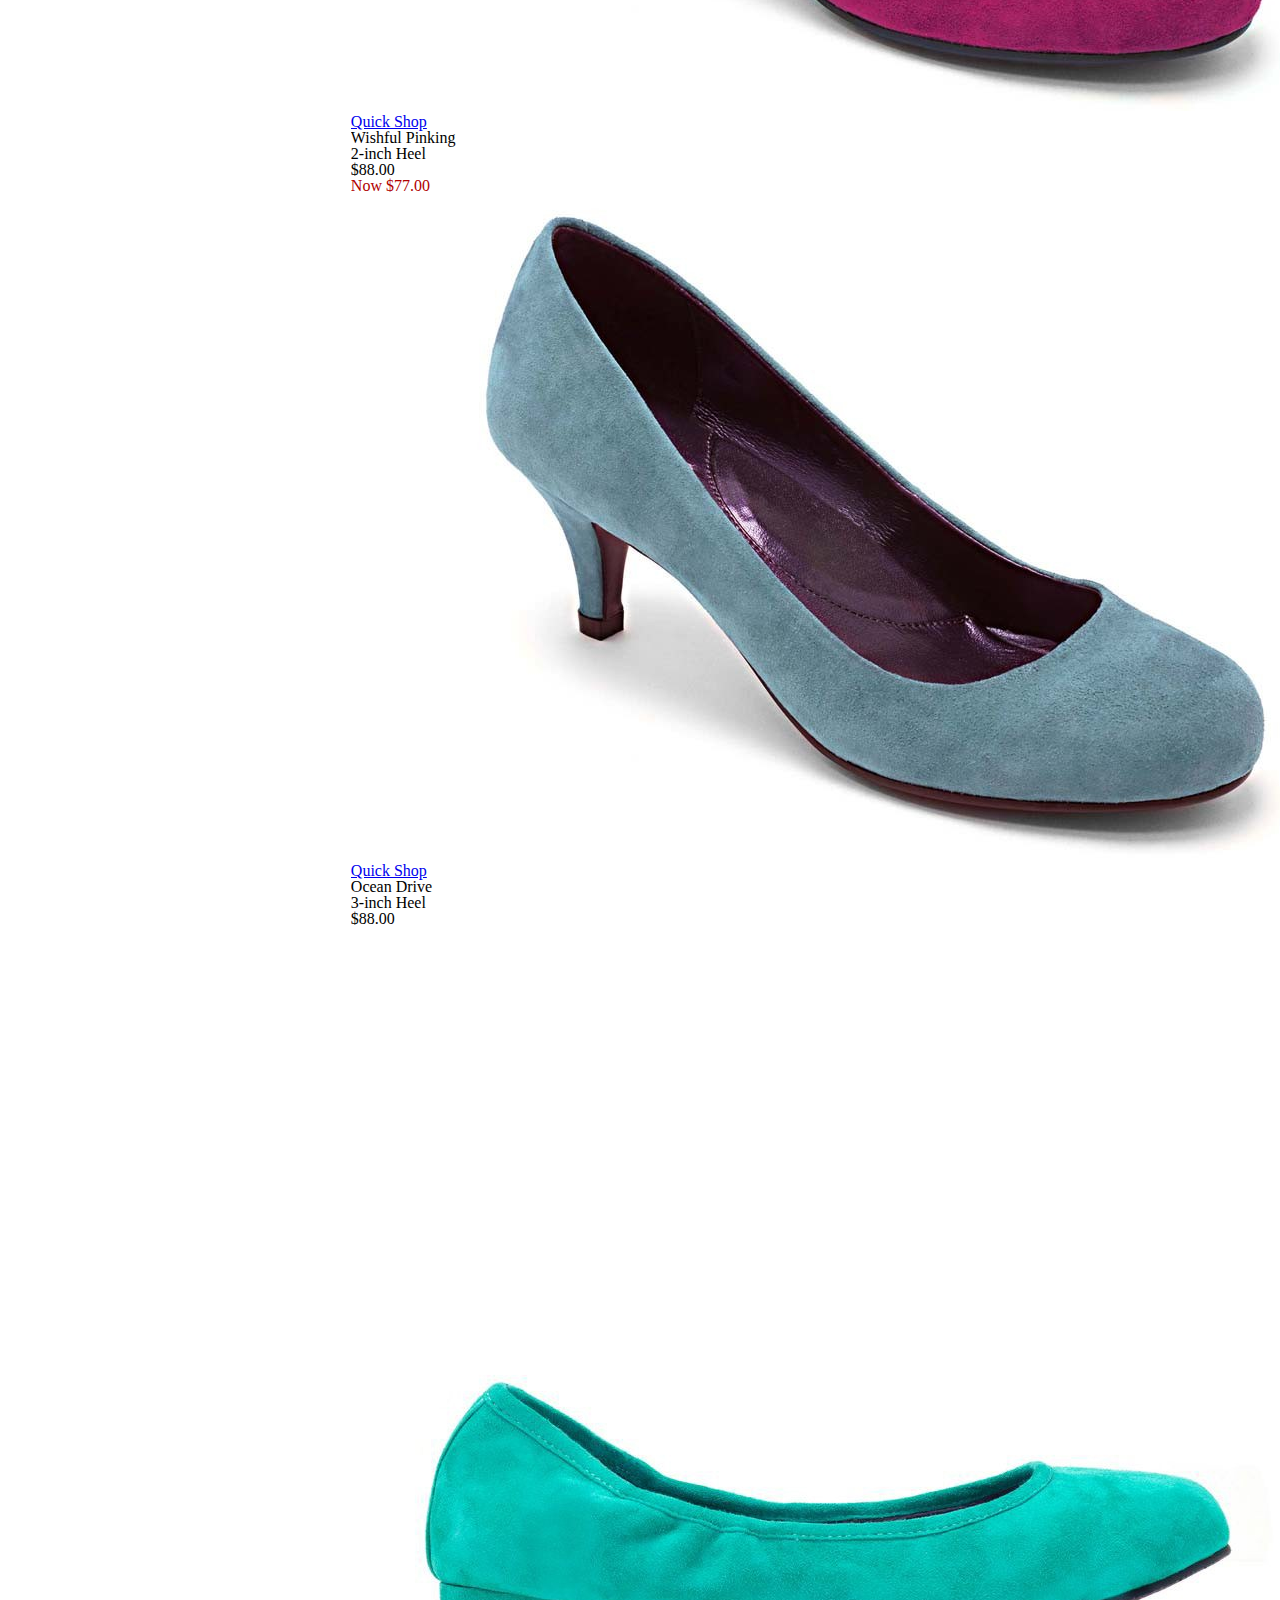
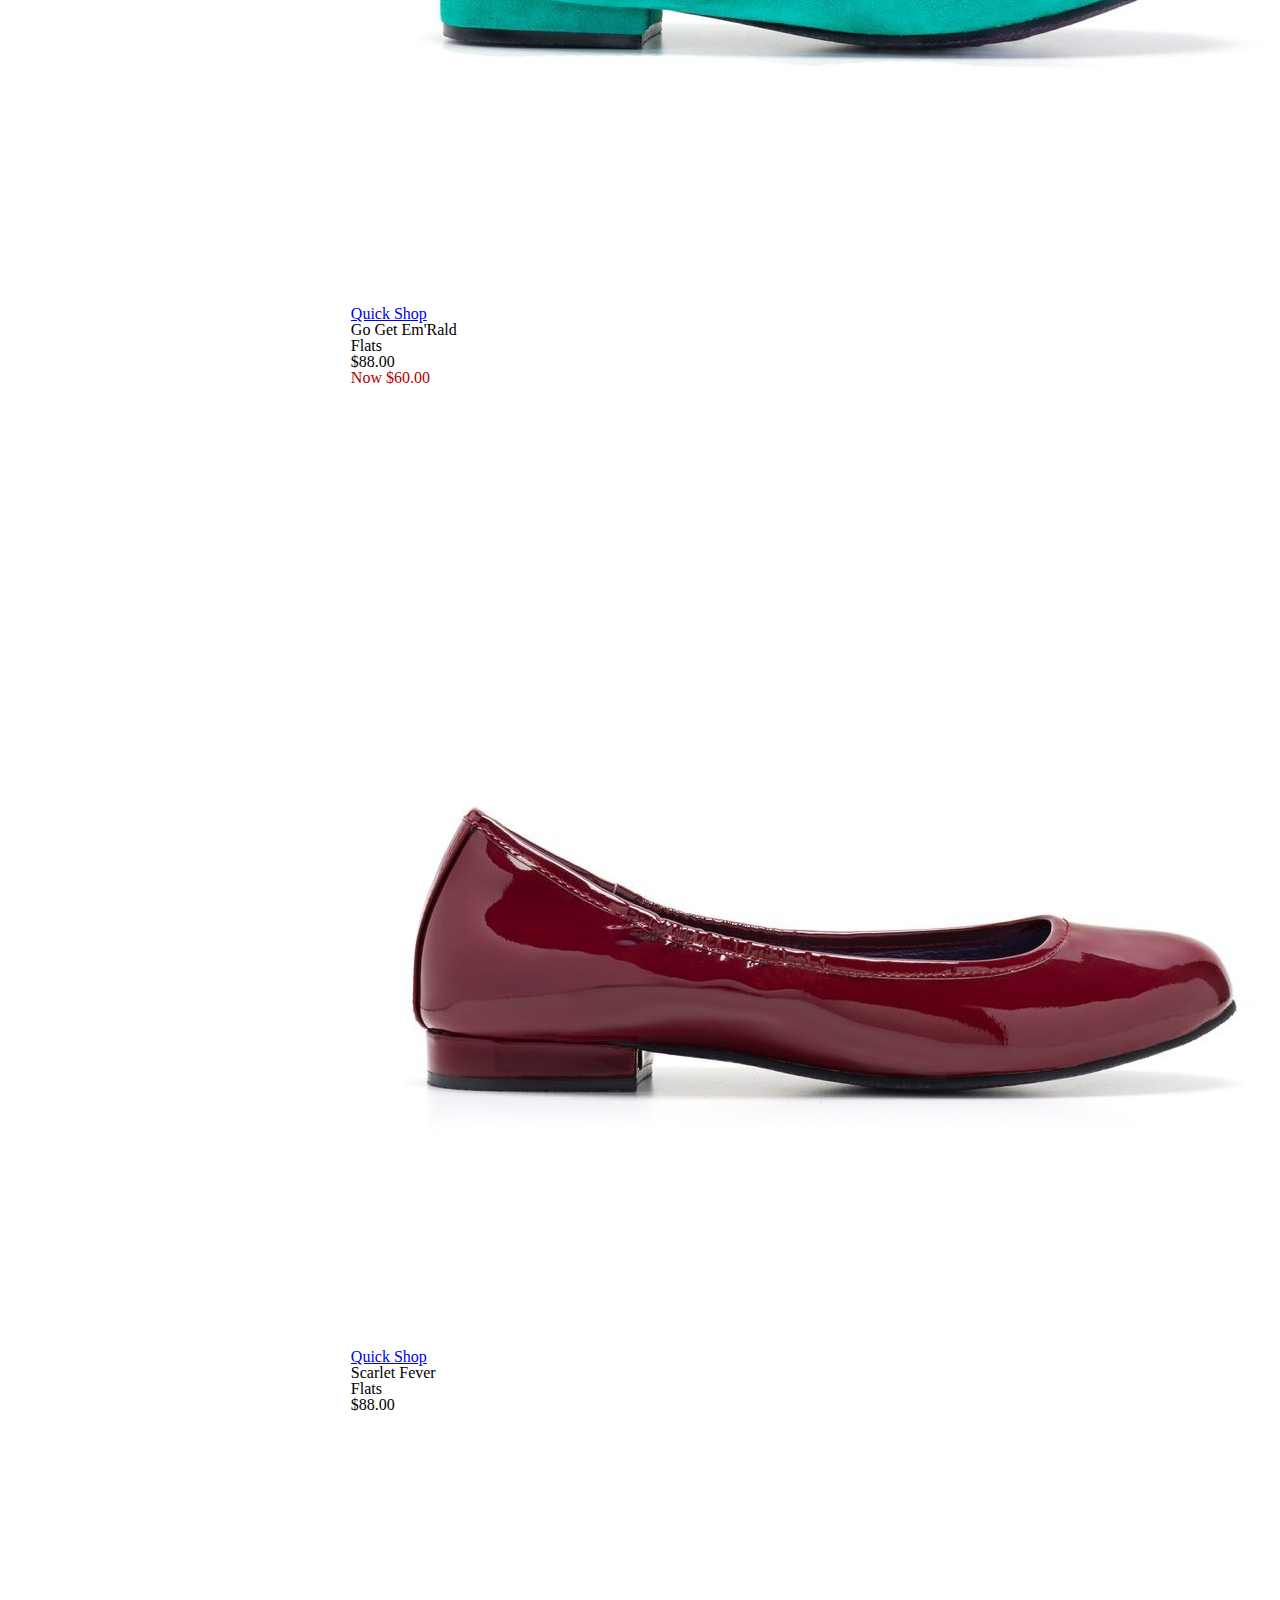
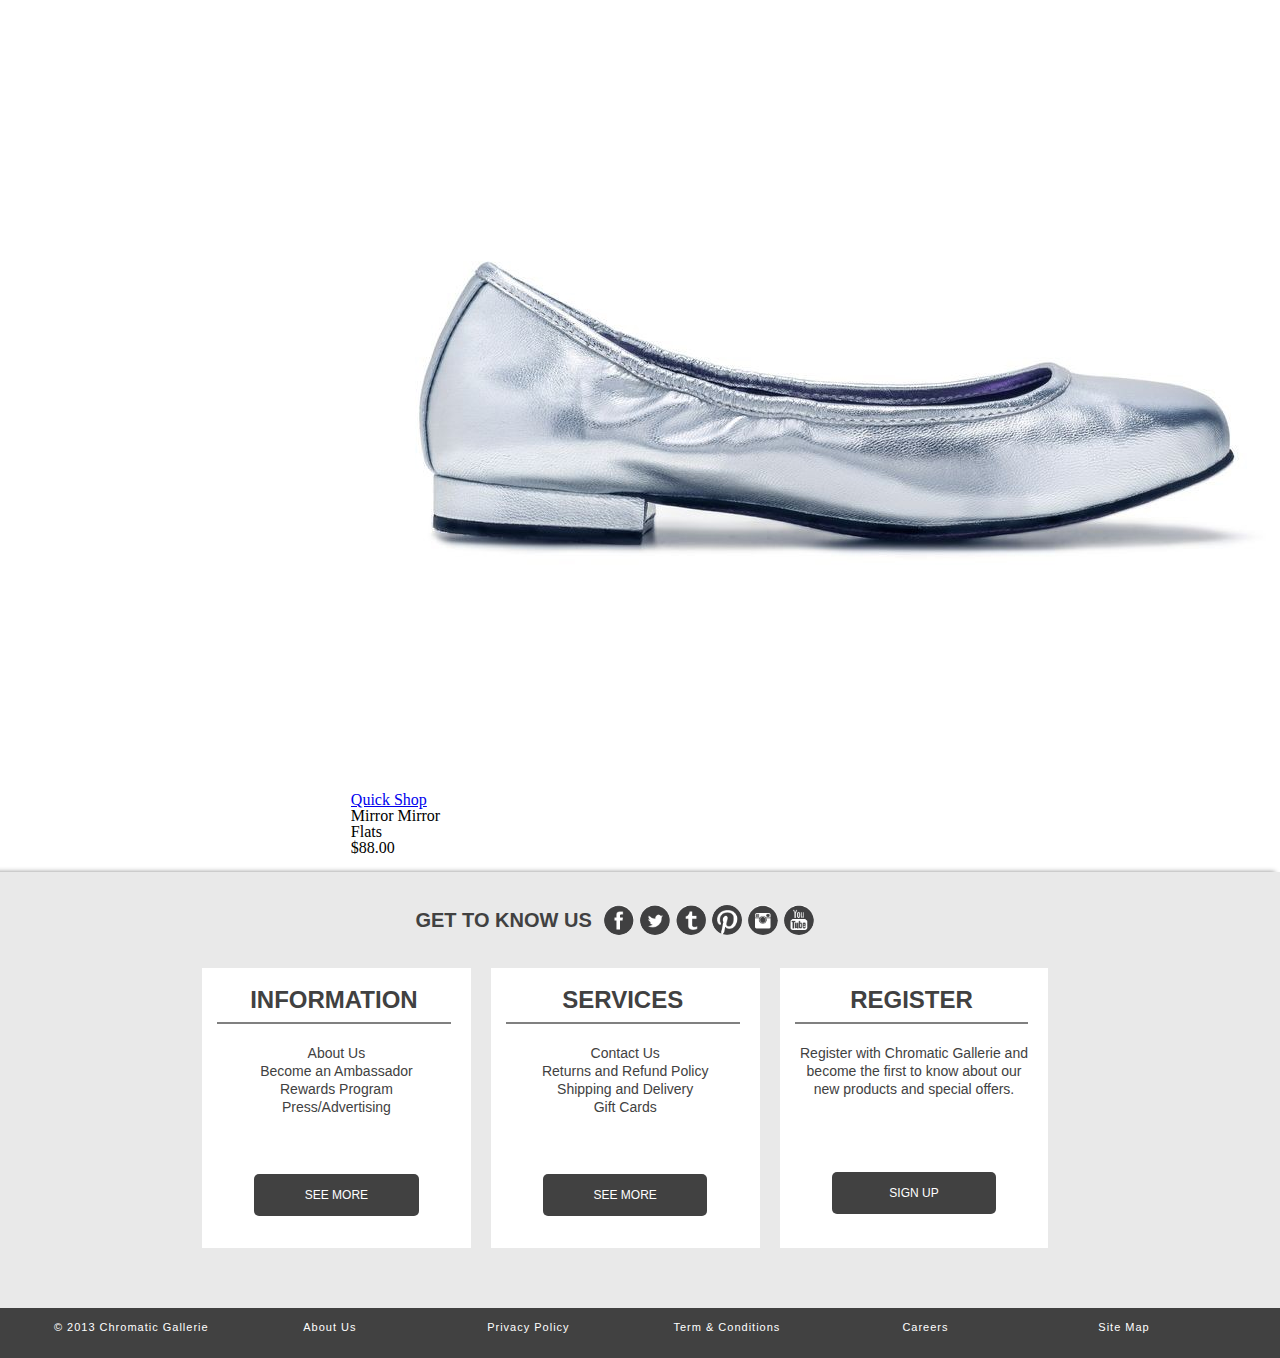
<file: shop2.html>
<!DOCTYPE html>
<html>
<header>
	<title>Chromatic Gallerie</title>
	<link rel="stylesheet" href="css/reset.css">
	<link rel="stylesheet" href="css/styles.css">
	<meta charset ="utf-8">
</header>
<body class="shop">
	<div id="wrapper">
		<div class="navigation-top">
			<div class="nav-wrapper float-container">		
				<ul>
					<li class="li-nav">
						<a href="shop.html"> Shop </a>
					</li>
					<li class="li-nav">
						<a href="story.html"> Story </a>
					</li>
				</ul>	
				<div class="li-logo">
					<h2 class="logo">
						logo
					</h2>
					<h1>
						<a href="index.html">
							CHROMATICgallerie
						</a>
					</h1>
				</div><!--Li Logo End -->
				<div class="li-form">
					<form  name="searchform" method="post" action="search.php">
						<input type="search" id="searchphrase" name="searchphrase" placeholder="Search"/>
						<input type="submit" value="" id="search_button"/>
					</form>	
				</div><!--Li Form End -->
				<div class="sign-in">
					Sign In
					<ul class="navigation-top-dropdown float-container">
						<li class="sign-pop-up"><a href="#">Log in</a></li>
						<li><a href="register.html">Create Account</a></li>
					</ul>
				</div><!--Sign In End -->
				<div class="li-cart">
					<img src="images/shopping-bag-24.png" alt="Shopping Cart">
				</div><!--Li-Cart End -->
			</div>	<!--Navigation Wrapper -->
		</div> <!--Navigation Top End -->
		<div class="homepage-image-shop">
		</div>
		<div class="navigation-wrapper">
			<div class="navigation-bottom-shop">
				<ul>
					<li>
						<a href="#">Color</a>
						<ul class="navigation-inner-dropdown">
							<li>One</li>
							<li>One</li>
							<li>One</li>
						</ul>
					</li>
					<li>
						<a href="#">Material</a>
						<ul class="navigation-inner-dropdown">
							<li>Leather</li>
							<li>Patent Leather</li>
							<li>Suede</li>
						</ul>
					</li>
					<li>
						<a href="#">Heel Height</a>
						<ul class="navigation-inner-dropdown">
							<li>2 inches</li>
							<li>3 inches</li>
							<li>4 inches</li>
						</ul>
					</li>
					<li>
						<a href="#">Width</a>
						<ul class="navigation-inner-dropdown">
							<li>Narrow</li>
							<li>Medium</li>
							<li>Width</li>
						</ul>
					</li>
					<li>
						<a href="#">Size</a>
					</li>
					<li class="side-view">
						<a href="#">View per row:</a>
					</li>
					<p>
						<a href="#">3</a>
					</p>
					<p>
						<a href="#">6</a>
					</p>

				</ul>
			</div><!--Navigation-wrapper End -->		
		</div><!--Navigation Bottom End -->
		<div id = "shoe2-container">
			<div class="shoe2-wrapper float-container">
				<div class="shoe2-box">	
					<img src="images/blue-crush.jpg"/>
					<a href="detail.html"><h3>Quick Shop</h3></a>
					<div class="info-wrapper">
						<p>Blue Crush on You</p>
						<p>4-inch Heel</p>		
						<p>$88.00</p>
						<p><span>&nbsp<span></p>
					</div>
				</div>
				<div class="shoe2-box">
					<img src="images/ink-side-out.jpg"/>
					<a href="#"><h3>Quick Shop</h3></a>
					<div class="info-wrapper">
						<p>Ink Side Out</p>
						<p>4-inch Heel</p>		
						<p>$88.00</p>
						<p><span>&nbsp<span></p>
					</div>			
				</div>
				<div class="shoe2-box">
					<img src="images/oh-sandy.jpg"/>
					<a href="#"><h3>Quick Shop</h3></a>
					<div class="info-wrapper">
						<p>Oh Sandy</p>
						<p>4-inch Heel</p>		
						<p>$88.00</p>
						<p><span>Now $60.00<span></p>
					</div>			
				</div>
				<div class="shoe2-box">
					<img src="images/crimson-tied-to-you.jpg"/>
					<a href="#"><h3>Quick Shop</h3></a>
					<div class="info-wrapper">
						<p>Crimson Tied to You</p>
						<p>3-inch Heel</p>		
						<p>$88.00</p>
						<p><span>&nbsp<span></p>
					</div>			
				</div>
				<div class="shoe2-box">
					<img src="images/eggplant-a-kiss.jpg"/>
					<a href="#"><h3>Quick Shop</h3></a>
					<div class="info-wrapper">
						<p>Eggplant a Kiess</p>
						<p>3-inch Heel</p>		
						<p>$88.00</p>
						<p><span>&nbsp<span></p>
					</div>			
				</div>
				<div class="shoe2-box">
					<img src="images/pumpkin-it-up.jpg"/>
					<a href="#"><h3>Quick Shop</h3></a>
					<div class="info-wrapper">
						<p>Pumpkin It Up</p>
						<p>3-inch Heel</p>		
						<p>$88.00</p>
						<p><span>Now $60.00<span></p>
					</div>			
				</div>
				<div class="shoe2-box">
					<img src="images/the-jig-is-up.jpg"/>
					<a href="#"><h3>Quick Shop</h3></a>
					<div class="info-wrapper">
						<p>The Jig Is Up</p>
						<p>2-inch Heel</p>		
						<p>$88.00</p>
						<p><span>&nbsp<span></p>
					</div>			
				</div>
				<div class="shoe2-box">
					<img src="images/wishful-pinking.jpg"/>
					<a href="#"><h3>Quick Shop</h3></a>
					<div class="info-wrapper">
						<p>Wishful Pinking</p>
						<p>2-inch Heel</p>		
						<p>$88.00</p>
						<p><span>Now $77.00<span></p>
					</div>			
				</div>
				<div class="shoe2-box">
					<img src="images/ocean-drive.jpg"/>
					<a href="#"><h3>Quick Shop</h3></a>
					<div class="info-wrapper">
						<p>Ocean Drive</p>
						<p>3-inch Heel</p>		
						<p>$88.00</p>
						<p><span>&nbsp<span></p>
					</div>			
				</div>
				<div class="shoe2-box">
					<img src="images/go-get-emeralds.jpg"/>
					<a href="#"><h3>Quick Shop</h3></a>
					<div class="info-wrapper">
						<p>Go Get Em'Rald</p>
						<p>Flats</p>		
						<p>$88.00</p>
						<p><span>Now $60.00<span></p>
					</div>			
				</div>
				<div class="shoe2-box">
					<img src="images/scarlet-fever.jpg"/>
					<a href="#"><h3>Quick Shop</h3></a>
					<div class="info-wrapper">
						<p>Scarlet Fever</p>
						<p>Flats</p>		
						<p>$88.00</p>
						<p><span>&nbsp<span></p>
					</div>			
				</div>
				<div class="shoe2-box">
					<img src="images/mirror-mirror.jpg"/>
					<a href="#"><h3>Quick Shop</h3></a>
					<div class="info-wrapper">
						<p>Mirror Mirror</p>
						<p>Flats</p>		
						<p>$88.00</p>
						<p><span>&nbsp<span></p>
					</div>			
				</div>
				
			</div>
		</div> <!--Product Container-->
		<div id="footer">
			<div id="footer1-container">
				<div class = "company-info-wrapper float-container">
					<div class="follow-container">
						<h2>Get to Know Us</h2>
						<ul class="social-media float-container" >
							<li><a class="social1" href="#"></a></li>
							<li><a class="social2" href="#"></a></li>
							<li><a class="social3" href="#"></a></li>
							<li><a class="social4" href="#"></a></li>
							<li><a class="social5" href="#"></a></li>
							<li><a class="social6" href="#"></a></li>
						</ul>
					</div>
					<div class="company-info1">
						<h3> Information</h3>
						<ul>
							<li><a href="#">About Us</a></li>
							<li><a href="#">Become an Ambassador</a></li>
							<li><a href="#">Rewards Program</a></li>
							<li><a href="#">Press/Advertising</a></li>
						</ul>
						<a href="#"><h4>See More</h4></a>
					</div><!--Company Info1-->
					<div class="company-info2">
						<h3> Services </h3>
						<ul>
							<li><a href="#">Contact Us</a></li>
							<li><a href="#">Returns and Refund Policy</a></li>
							<li><a href="#">Shipping and Delivery</a></li>
							<li><a href="#">Gift Cards</a></li>
						</ul>
						<a href="#"><h4>See More</h4></a>
					</div><!--Company Info2-->
					<div class="company-info3">
						<h3> Register</h3>
						<p>Register with Chromatic Gallerie and become the first to know about our new products and special offers.</p>
						<a href="#"><h4>Sign Up</h4></a>
					</div><!--Company Info3-->
				</div><!--Company Info Wrapper-->
			</div><!--Footer 1 Container-->
			<div id="footer2-container">
				<div class="footer-wrapper">
					<ul class="float-container">
						<li class="footerid"><a href="#">
						&copy 2013 Chromatic Gallerie</a></li>
						<li><a href="#">About Us</a></li>
						<li><a href="#">Privacy Policy</a></li>
						<li class="footerid"><a href="#">Term &amp Conditions</a></li>
						<li><a href="#">Careers</a></li>
						<li><a href="#">Site Map</a></li>
					</ul>
				</div><!--footer Wrapper-->	
			</div><!--footer2 Container-->	
		</div><!--footer-->	
	</div>
	<script src="http://ajax.googleapis.com/ajax/libs/jquery/1.10.2/jquery.min.js"></script>
	<script src="js/script.js"></script>
</body>
</html>
</file>
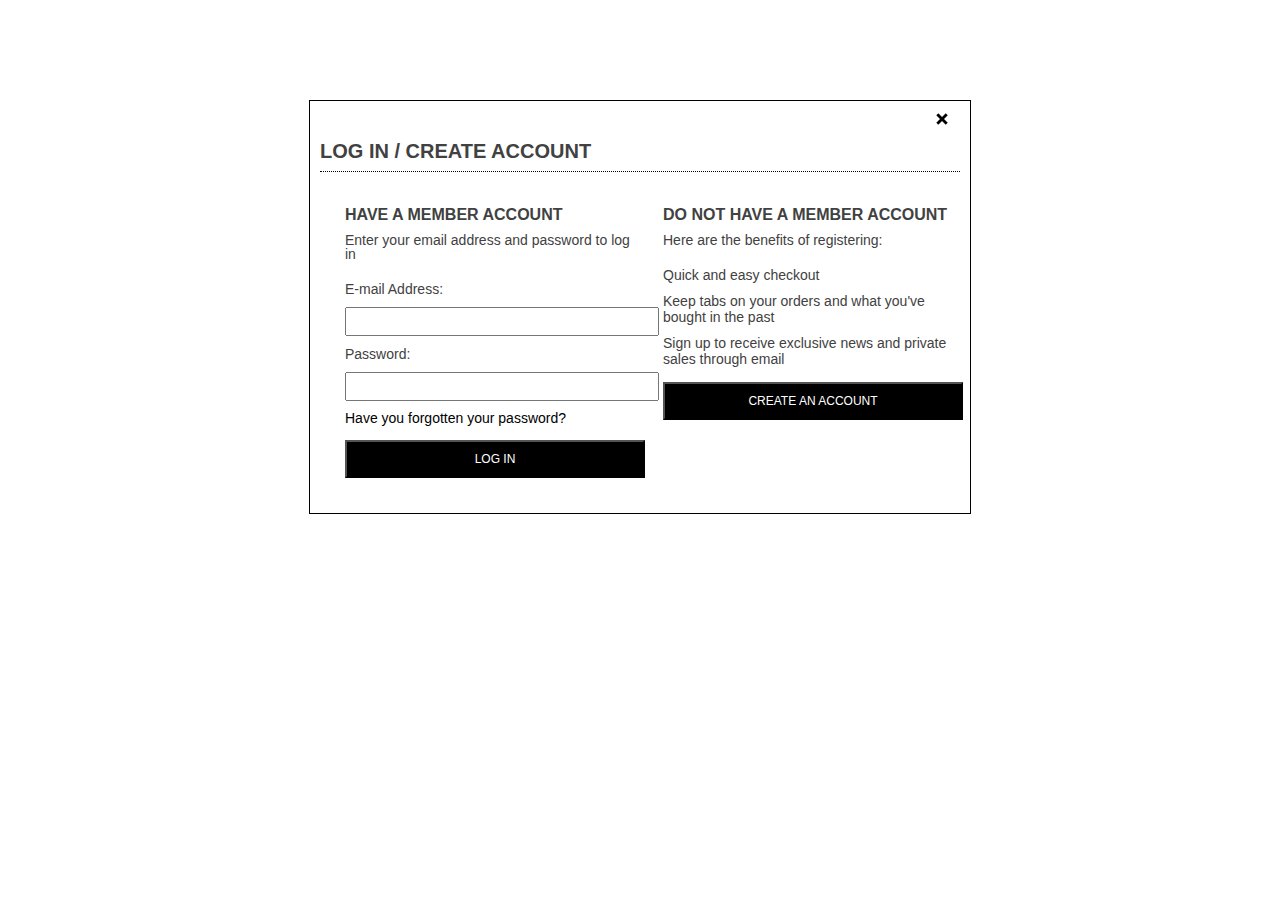
<file: signin.html>
<!DOCTYPE html>
<html>
<header>
	<title>Chromatic Gallerie</title>
	<link rel="stylesheet" href="css/reset.css">
	<link rel="stylesheet" href="css/styles.css">
	<meta charset ="utf-8">
</header>
<body class="signin">
		<div class="signin-wrapper float-container">
			<a href="#"><img src="images/x-mark-16.png"></a>
			<h2>Log In / Create Account</h2>
			<div class="signin-box">
				<h3>Have a member Account</h3>
				<p class="signin-title">Enter your email address and password to log in</p>
				<form name="login_form" method="post" action="login_keygen.asp">
					<p>E-mail Address:</p> <input type="text" name="e-mail"><br>
					<p>Password:</p> <input type="password" name="password"><br>
				</form>	
				<a href="#"><p>Have you forgotten your password?</p></a>
				<button type="button">Log in</button>
			</div>
			<div class="signin-box">
				<h3>Do not have a member Account</h3>
				<p class="signin-title">Here are the benefits of registering:</p>
				<ul>
					<li>Quick and easy checkout</li>
					<li>Keep tabs on your orders and what you've bought in the past</li>
					<li>Sign up to receive exclusive news and private sales through email</li>
				</ul>
				<a href="register.html"><button type="button">Create an Account</button></a>		
			</div>	
		</div>		
	<script src="http://ajax.googleapis.com/ajax/libs/jquery/1.10.2/jquery.min.js"></script>
	<script src="js/script.js"></script>
</body>
</html>
</file>
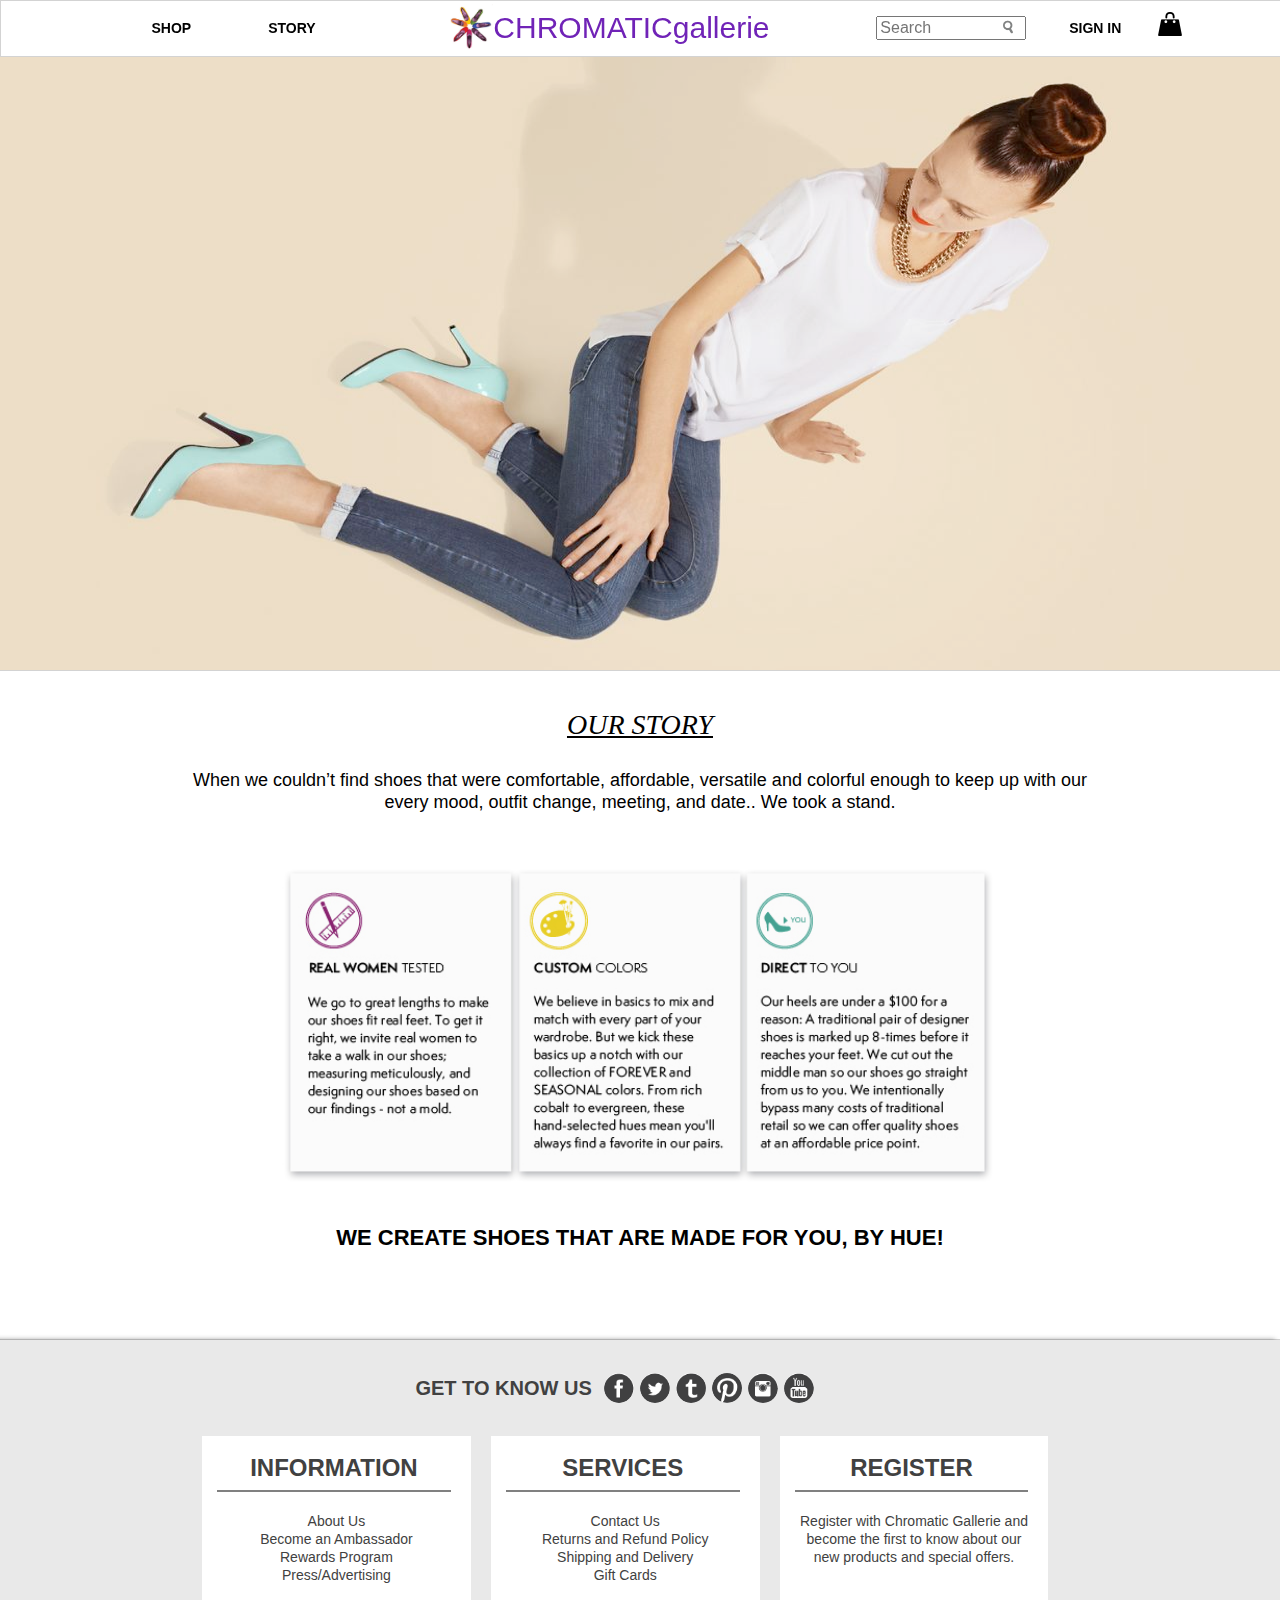
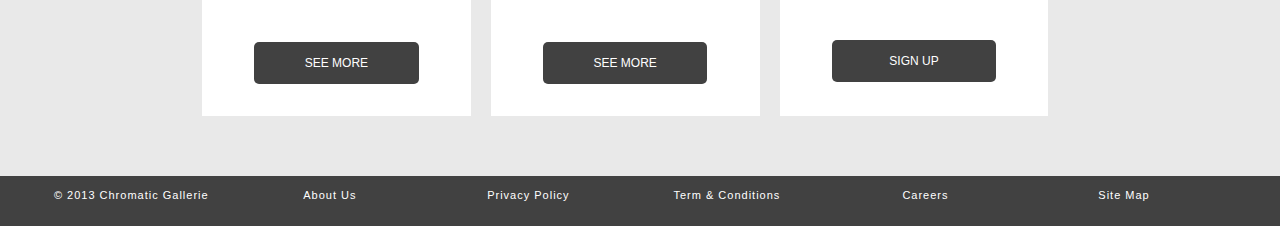
<file: story.html>
<!DOCTYPE html>
<html>
<header>
	<title>Chromatic Gallerie</title>
	<link rel="stylesheet" href="css/reset.css">
	<link href="css/jquery.bxslider.css" rel="stylesheet" />
	<link rel="stylesheet" href="css/styles.css">
	<meta charset ="utf-8">
</header>
<body class="story">
	<div id="wrapper">
		<div class="navigation-top">
			<div class="nav-wrapper float-container">		
				<ul>
					<li class="li-nav">
						<a href="shop.html"> Shop </a>
					</li>
					<li class="li-nav">
						<a href="story.html"> Story </a>
					</li>
				</ul>	
				<div class="li-logo">
					<h2 class="logo">
						logo
					</h2>
					<h1>
						<a href="index.html">
							CHROMATICgallerie
						</a>
					</h1>
				</div><!--Li Logo End -->
				<div class="li-form">
					<form  name="searchform" method="post" action="search.php">
						<input type="search" id="searchphrase" name="searchphrase" placeholder="Search"/>
						<input type="submit" value="" id="search_button"/>
					</form>	
				</div><!--Li Form End -->
				<div class="sign-in">
					Sign In
					<ul class="navigation-top-dropdown float-container">
						<li class="sign-pop-up"><a href="#">Log in</a></li>
						<li><a href="register.html">Create Account</a></li>
					</ul>
				</div><!--Sign In End -->
				<div class="li-cart">
					<img src="images/shopping-bag-24.png" alt="Shopping Cart">
				</div><!--Li-Cart End -->
			</div>	
		</div> <!--Navigation Top End -->
		<div class="homepage-image-shop2">
		</div>
		<div id = "story-container">
			<div class= "story-wrapper">

				<h2>
					Our Story
				</h2>
				<p>
					When we couldn’t find shoes that were comfortable, affordable, versatile and colorful enough to keep up with our every mood, outfit change, meeting, and date.. We took a stand.
				</p>
				<img src="images/our-story.jpg" alt="Chromatic Gallerie Story">	
				<h4>
					we create shoes that are made for you, by hue!
				</h4>
			</div><!--Wrapper-->	
		</div> <!--Product Container-->
		<div id="footer">
			<div id="footer1-container">
				<div class = "company-info-wrapper float-container">
					<div class="follow-container">
						<h2>Get to Know Us</h2>
						<ul class="social-media float-container" >
							<li><a class="social1" href="#"></a></li>
							<li><a class="social2" href="#"></a></li>
							<li><a class="social3" href="#"></a></li>
							<li><a class="social4" href="#"></a></li>
							<li><a class="social5" href="#"></a></li>
							<li><a class="social6" href="#"></a></li>
						</ul>
					</div>
					<div class="company-info1">
						<h3> Information</h3>
						<ul>
							<li><a href="#">About Us</a></li>
							<li><a href="#">Become an Ambassador</a></li>
							<li><a href="#">Rewards Program</a></li>
							<li><a href="#">Press/Advertising</a></li>
						</ul>
						<h4><a href="#">See More</a></h4>
					</div><!--Company Info1-->
					<div class="company-info2">
						<h3> Services </h3>
						<ul>
							<li><a href="#">Contact Us</a></li>
							<li><a href="#">Returns and Refund Policy</a></li>
							<li><a href="#">Shipping and Delivery</a></li>
							<li><a href="#">Gift Cards</a></li>
						</ul>
						<h4><a href="#">See More</a></h4>
					</div><!--Company Info2-->
					<div class="company-info3">
						<h3> Register</h3>
						<p>Register with Chromatic Gallerie and become the first to know about our new products and special offers.</p>	
						<h4><a href="#">Sign Up</a></h4>
					</div>
						<!--Company Info3-->
				</div><!--Company Info Wrapper-->
			</div><!--Footer 1 Container-->
			<div id="footer2-container">
				<div class="footer-wrapper">
					<ul class="float-container">
						<li class="footerid"><a href="#">
						&copy 2013 Chromatic Gallerie</a></li>
						<li><a href="#">About Us</a></li>
						<li><a href="#">Privacy Policy</a></li>
						<li class="footerid"><a href="#">Term &amp Conditions</a></li>
						<li><a href="#">Careers</a></li>
						<li><a href="#">Site Map</a></li>
					</ul>
				</div><!--footer Wrapper-->	
			</div><!--footer2 Container-->	
		</div><!--footer-->	
	</div>
	<div class="pop-up pop-up-show">
		<div class="signin-wrapper float-container">
			<a href="#"><img class="x-mark" src="images/x-mark-16.png"></a>
			<h2>Log In / Create Account</h2>
			<div class="signin-box">
				<h3>Have a member Account</h3>
				<p class="signin-title">Enter your email address and password to log in</p>
				<form name="login_form" method="post" action="login_keygen.asp">
					<p>E-mail Address:</p> <input type="text" name="e-mail"><br>
					<p>Password:</p> <input type="password" name="password"><br>
				</form>	
				<a href="#"><p>Have you forgotten your password?</p></a>
				<button type="button">Log in</button>
			</div>
			<div class="signin-box">
				<h3>Do not have a member Account</h3>
				<p class="signin-title">Here are the benefits of registering:</p>
				<ul>
					<li>Quick and easy checkout</li>
					<li>Keep tabs on your orders and what you've bought in the past</li>
					<li>Sign up to receive exclusive news and private sales through email</li>
				</ul>
				<a href="register.html"><button type="button">Create an Account</button></a>		
			</div>	
		</div>			
	</div>
	<script src="http://ajax.googleapis.com/ajax/libs/jquery/1.10.2/jquery.min.js"></script>
	<script src="js/jquery.bxslider.js"></script>
	<script src="js/script.js"></script>
</body>
</html>
</file>
<file: css/styles.css>
.home, 
.shop,
.shop2,
.detail,
.signin,
.story{
	background-color: white;
}

.float-container{
	overflow: hidden;
}

#wrapper{
	width: 100%;
	margin: 0px auto;
	background-color: white;
}	

.homepage-image-home .gallery-holder {
	height: 825px;
	width: 100%;
	overflow: hidden;
	top: 50px;
}

.homepage-image-home .gallery-holder img {
	width: 100%;
	position: relative;
	margin-top: -120px;
}

.homepage-image-shop{
	background-image: url('../images/cg-newflatimage3.png');
	background-repeat: no-repeat;
	background-position: 0px -40px;
	background-size: 100% 550px;
	min-height: 550px;
	width: 100%;
	text-indent: -9999px;
	color: white;
	margin-top: 50px;
}	

.homepage-image-shop2{
	background-image: url('../images/studioscene.jpg');
	background-repeat: no-repeat;
	background-position: 0px -20px;
	background-size: 100% 700px;
	min-height: 620px;
	width: 100%;
	text-indent: -9999px;
	color: white;
	margin-top: 50px;
}

/*=======================Navigation Top Bar=====================*/
.navigation-top{
	background-color: white;
	width: 100%;
	position: relative;
	border: 1px solid lightgray;
	height: 55px;
	position: fixed;
	top: 0;
	left: 0;
	z-index: 1;
}

.nav-wrapper{
	width: 90%;
	margin: 0 auto;
}

.nav-wrapper ul{
	margin-left: 4%
}

.navigation-top li{
	float: left;
	margin: 0px 5px 0px 5px;
	line-height: 54px;
	width: 10%;
	text-align: center;
}

.navigation-top li,
.navigation-top li a{
	font-family: Arial, Helvetica, sans-serif;
	font-size: 14px;
	font-weight: bold;
	text-transform: uppercase;
	text-decoration: none;
	color:#000000;
	display: block;
	line-height: 54px;
}

.navigation-top li:hover,
.navigation-top li a:hover,
.navigation-top .sign-in:hover{
	color: #7023B7;
}

.navigation-top .li-logo{
	width: 25%;
	padding-left: 3.5%;
	padding-right: 7%;
	float: left;
	margin-left: 5%;
}

.navigation-top .li-logo h2{
	background-image: url('../images/cg-logoimage.jpeg');
	background-repeat: no-repeat;
	text-indent: -9999px;
	background-position: 0px 50%;
	background-size: 100%;
	line-height: 54px;
	float: left;
	width: 15%;
	margin: 0 auto;
}

.navigation-top .li-logo h1{
	width: 83%;
	text-align: center;
	float: left;
}

.navigation-top .li-logo h1 a{
	text-transform: none;
	font-family: "Franklin Gothic Book", sans-serif;
	font-size: 30px;
	color: #7023B7;
	display: block;
	text-decoration: none;
	line-height: 54px;
}	

.navigation-top .li-logo h1 a:hover{
	text-decoration: none;
	color: #000000;
}

.navigation-top .li-form{
	float: left;
	width: 13%;
	margin-right: 1%;
	margin-left: 5%;
	height: 58px;
}

.navigation-top form{
	height: 54px;
	width: 100%;
	margin-top: 15px;
	float: left;
}

.navigation-top form input{
	font-family: Arial, Helvetica, sans-serif;
	font-size: 16px;
	width: 100%;
}

.navigation-top #search_button{
	display: block;
	background-image: url('../images/search-icon.png');
	background-repeat: no-repeat;
	background-size: 18px 18px;
	background-color: white; 
	opacity: 0.5;
	position: relative;
	left: 82%;
	top: -41%;
	width: 18px;
	height: 18px;
	border: none;
}

.navigation-top .sign-in{
	font-family: Arial, Helvetica, sans-serif;
	font-size: 14px;
	font-weight: bold;
	text-transform: uppercase;
	text-decoration: none;
	color:#000000;
	display: block;
	line-height: 54px;
	float:left;
	width: 10%;
	text-align: center;
}


.sign-in .navigation-top-dropdown{
	display: none;
	position: relative;
	width: 100%;
	border: 1px solid lightgray;
	background-color: #FFFFFF;
	z-index: 1;
	margin-top: -10px;
	min-height: 20px;
	margin-left: -1%;
}

.navigation-top-dropdown li a,
.navigation-top-dropdown li{
	margin-left: -1px;
	width: 100%;
	text-align: center;
	font-family: Arial, Helvetica, sans-serif;
	font-size: 11px;
	font-weight: normal;
	text-transform: uppercase;
	line-height: 25px;
	padding-bottom: 1px;
	float:left;
	/*display: block;*/
}
.navigation-top-dropdown li a{
	display:block;
}

.navigation-top-dropdown li:hover{
	background-color: #A97BD4;
	color: white;
}

.navigation-top-dropdown li a:hover{
	color: white;
}

.navigation-top .li-cart{
	line-height: 48px;
	margin-left: 5px;
	padding-top: 6px;
	float: left;
	width: 2%;
	text-align: center;
}

.product-wrapper h4 p{
	position: fixed;
	font-size: 20px;
	color: black;
}

/*=======================Homepage Image Scroll=====================*/
.homepage-image-home .right-arrow,
.homepage-image-home .left-arrow{
	display: block;
	position: absolute;
	top: 45%;
}

.homepage-image-home .right-arrow{
	right: 1%;
}


/*=======================Navigation Bottom Bar=====================*/
.navigation-wrapper{
	background-color: white;
	width: 100%;
	position: relative;
	margin-top: -55px;
	height: 20px;
	border: 1px solid #C0C0C0;
}

.navigation-bottom{
	width: 50%;
	min-height: 20px;
	margin: 0 auto;
}

.navigation-bottom li{
	float: left;
	margin: 5px 5px 0px 5px;
	text-align: center;
	padding-top: 10px;
	width: 30%;
}

.navigation-bottom li a{
	font-family: Arial, Helvetica, sans-serif;
	font-size: 14px;
	font-weight: bold;
	text-transform: uppercase;
	text-decoration: none;
	color:#000000;
}

.navigation-bottom li a:hover{
	color: #7023B7;
}


/*==================Product Info Container=================*/
#product-container{
	width: 100%;
	min-height: 100px;
	background-color: #F2F2F2;
}

.product-wrapper{
	width: 80%;
	margin: 0 auto;
	font-family: Arial, Helvetica, sans-serif;
	padding-top: 60px;
	padding-bottom: 90px;
}

.product-wrapper h4{
	text-transform: uppercase;
	font-weight: bold;
	padding-bottom: 10px;
	width: 11%;
	border-bottom: 1px solid black;
}

.product-wrapper h2{
	font-family: Times, serif;
	font-size: 28px;
	text-transform: uppercase;
	margin-bottom: 30px;
	text-align: center;
}

.product-wrapper p{
	font-size: 14px;
	margin-bottom: 50px;
	line-height: 22px;
	text-align: center;
}

.product-wrapper span{
	text-transform: uppercase;
	font-size: 16px;
	font-weight: bold;
}

.cg-description{
	width: 90%;
	margin: 0 auto;
}

.cg-desc1,
.cg-desc2,
.cg-desc3{
	-moz-box-shadow: 0 0  15px #999999;
	-webkit-box-shadow: 0 0 15px #999999;
	box-shadow: 0 0 15px #999999; 
	width: 30%;
	min-height: 100px;
	float: left;
	background-color: #FFFFFF;
	margin-left: 10px;
	margin-right: 10px;
	margin-top: 10px;
	margin-bottom: 10px;
	text-align: center;
}

.cg-desc1-image{
	background-image: url('../images/cg-product-desc.png');
	background-repeat: no-repeat;
	background-position: 145px -68px;
}

.cg-desc1 img,
.cg-desc2 img,
.cg-desc3 img{
	margin-top: 10px;
	width: 200px;
	height: 150px;
}

.cg-desc1 p,
.cg-desc2 p,
.cg-desc3 p
{
	width: 75%;
	text-align: center;
	margin: 0 auto;
	margin-top: 30px;
	border-bottom: 1px solid #000000;
	color: #000000;
	text-transform: uppercase;
	font-family: Times, serif;
	font-weight: bold;
	font-size: 16px;
} 
.cg-desc1 h3,
.cg-desc2 h3,
.cg-desc3 h3{
	width: 77%;
	text-align: center;
	margin: 0 auto;
	margin-top: 10px;
	color: #000000;
	font-size: 14px;
	margin-bottom: 30px;
} 



/*=======================Video Content=====================*/
#video-container{
	min-height: 100px;
	width: 100%;
	font-family: Arial, Helvetica, sans-serif;
}

.video-wrapper{
	margin: 0 auto;
	font-family: Arial, Helvetica, sans-serif;
	padding-top: 60px;
	padding-bottom: 30px;
}

.video-showcase{
	width: 100%;	
}

.image-box{
	width: 33.3%;
	height:300px;
	float: left;
	text-decoration: none;
}

.image-box iframe{
	display: block;
}

.image-box img{
	display: block;
	width: 100%;
}

.image-box .play-btn{
	position: relative;
	left: 43%;
	top: -62%;
	width: 100%;
	text-indent: -9999px;
}

.image-box .play-btn .play{
	width: 15%;
	font-size: 24px;
	text-align: center;	
	color: #FFFFFF;
}


.image-box p{
	font-size: 24px;
	text-align: center;	
	position: relative;
	top: -43%;
	background-color: rgba(0,0,0,.4);
	color: #FFFFFF;
	text-align: center;
	width: 100%;	
}


.video-wrapper{
	width: 80%;
	margin: 0 auto;
	text-align: center;
	margin-top: 30px;
}

.video-wrapper h4{
	text-transform: uppercase;
	font-weight: bold;
	padding-bottom: 10px;
	width: 11%;
	border-bottom: 1px solid black;
}

.video-wrapper h2{
	font-family: Times, serif;
	font-size: 28px;
	text-transform: uppercase;
	margin-top: 20px;
	margin-bottom: 30px;
}

.video-wrapper p{
	font-size: 14px;
	margin-bottom: 50px;
	line-height: 20px;
}

.video-box{
	display: none;
	background-color: #E9E9E9;
	box-shadow: inset 0px 11px 8px -10px #aaa, 
	inset 0px -11px 8px -10px #aaa;
}	

.video-box iframe{
	margin: 0 auto;
	display: block;
	padding-bottom: 70px;
	padding-top: 70px
}

/*===================New Release Container=================*/

#new-release-container{
	min-height: 100px;
	width: 100%;
	text-align: center;
	background-color: #F2F2F2;
}

.new-release-wrapper{
	width: 100%;
	margin: 0 auto;
	padding-top: 60px;
	padding-bottom: 60px;
}
.new-release-wrapper h4{
	text-transform: uppercase;
	font-weight: bold;
	padding-bottom: 10px;
	width: 11%;
	border-bottom: 1px solid black;
	margin-left: 150px;
	font-family: Arial, Helvetica, sans-serif;
}
	
.new-release-wrapper h2{
	font-family: Times, serif;
	font-size: 28px;
	text-transform: uppercase;
	margin-top: 30px;
	margin-bottom: 20px;
}

.new-release-wrapper p{
	font-family: Arial, Helvetica, sans-serif;
	font-size: 14px;
	letter-spacing: 1px;
	line-height: 20px;
	margin-bottom: 50px;
}

.new-image,
.new-image2{
	width: 100.0%;
	height: 350px;
	border: 1px solid black;
}

.image1{
	margin-right: 5px;
	margin-left: 5px;
}

.image1,
.image2{
	width: 49.5%; 
	height: 350px; 
	float:left;
}

.image1 .image-text h5,
.image2 .image-text h5{
	position: absolute;
	margin-top: -7.5%;
	margin-left: 28.5%;
	color: #FFFFFF;
	font-size: 24px; 
	width: 21%;
	text-align: left;
}

.image1 .image-text p,
.image2 .image-text p{
	position: absolute;
	margin-top: -5.0%;
	margin-left:28.5%;
	color: #FFFFFF;
	font-size: 16px; 
	text-align: left;
	width: 21%;
	line-height: 17px
}


/*===================Company Info Container=================*/
#footer1-container{
	min-height: 100px;
	width: 100%;
	text-align: center;
	background-color: #E9E9E9;
	box-shadow: -5px 0px 5px #888;
}

.follow-container{
	width: 65%;
	margin: 0 auto;
}

.follow-container h2{
	margin: 0 auto;
	font-family: Arial, Helvetica, sans-serif;
	font-size: 20px;
	text-transform: uppercase;
	float: left;
	margin-top: 8px;
	margin-left: 10px;
	font-weight: bold;
	color: #414141;
	width: 40%;
	text-align: right;
}

.social-media{
	width: 55%;
	margin: 0px auto;
}

.social-media li{
	float: left;
	margin: 3px;
}

.social-media li a{
	display: block;
	background: url('../images/social-icons.png') no-repeat;
	background-size: 920px;
	width:30px;
	height: 30px;
	border-radius: 50%;
}

.social-media .social1{
	background-position: -704px -131px;
}
.social-media .social2{
	background-position: -852px -390px;
}
.social-media .social3{
	background-position: -815px -390px;
}
.social-media .social4{
	background-position: -852px -317px;
}
.social-media .social5{
	background-position: -482px -242px;
}
.social-media .social6{
	background-position: -667px -464px;
}

.social-media .social1:hover{
	background-position: -260px -131px;
}
.social-media .social2:hover{
	background-position: -408px -390px;
}
.social-media .social3:hover{
	background-position: -371px -390px;
}
.social-media .social4:hover{
	background-position: -408px -317px;
}
.social-media .social5:hover{
	background-position: -38px -242px;
}
.social-media .social6:hover{
	background-position: -223px -464px;
}


.company-info-wrapper{
	width: 70%;
	margin: 0 auto;
	font-family: Arial, Helvetica, sans-serif;
	padding-top: 30px;
	padding-bottom: 60px;
}

.company-info1,
.company-info2,
.company-info3{
	background-color: #FFFFFF;
	width: 30%;
	margin: 30px 10px 0px 10px;
	height: 250px;
	float: left;
	color: #414141;
	padding-bottom: 30px;
}

.company-info1 h3,
.company-info2 h3,
.company-info3 h3{
	font-size: 24px;
	font-weight: bold;
	text-transform: uppercase;
	border-bottom: 2px solid gray; 
	margin: 20px 20px 20px 15px;
	padding-bottom: 10px;
}

.company-info1 ul,
.company-info2 ul{
	min-height: 80px
}

.company-info1 li,
.company-info2 li,
.company-info3 p{
	font-size: 14px;	
	line-height: 18px;
}

.company-info1 li a,
.company-info2 li a{
	color: #414141;
}

.company-info3 p{
	margin: 0 auto;
	width: 90%;
	min-height: 78px;
}

.company-info1 h4,
.company-info2 h4,
.company-info3 h4{
	margin: 0 auto;
	width: 50%;
	color: white;
	background-color: #414141;
	text-transform: uppercase;
	padding: 15px;
	margin-bottom: 20px;
	font-size: 12px;
	border-radius: 5px;
	position: relative;
	top: 50px;
}

.company-info1  a,
.company-info2  a,
.company-info3  a{
	color: #FFFFFF;
	text-decoration: none;
}


.company-info1 h4:hover,
.company-info2 h4:hover,
.company-info3 h4:hover{
	color: #FFFFFF;
	background-color: #7023B7;
}
/*===========================Footer=========================*/
#footer2-container{
	width: 100%;
	background-color: #414141;
}

.footer-wrapper{
	width: 95%;
	min-height: 50px;
	color: #FFFFFF;
	margin: 0 auto;
	font-family: Arial, Helvetica, sans-serif;
	font-size: 11px;
	letter-spacing: 1px;
}

.footer-wrapper ul{
	text-align: center;
	display: block;
	padding-top: 1%;
}

.footer-wrapper ul li{
	float: left;
	color: #FFFFFF;
	width: 16%;
	text-align: center;
 	margin: 2px;
}
.footer-wrapper ul li a{
	color: #FFFFFF;
	text-align: center;
	text-decoration: none;
}

/*=======================Navigation Shop Bottom Bar=====================*/
.navigation-wrapper2{
	background-color: white;
	width: 100%;
	position: relative;
	margin-top: -55px;
	height: 55px;
	border: 1px solid #C0C0C0;
}


.navigation-wrapper,
.navigation-wrapper2{
	background-color: white;
	width: 100%;
	position: relative;
	margin-top: -55px;
	height: 55px;
	border: 1px solid #C0C0C0;
}

.navigation-wrapper2-fixed {
  top: 111px;
  z-index: 100;
  position: fixed;
  width: 100%;
  	-moz-box-shadow: 0 0 5px #888;
	-webkit-box-shadow: 0 0 5px #888;
	box-shadow: 0 0 5px #888;
}

.navigation-bottom-shop{
	width: 100%;
	height: 55px;
	margin: 0 auto;
}

.navigation-bottom-shop ul{
	margin-left: 20px;
	width: 80%;
	margin: 0 auto;
}

.navigation-bottom-shop .nav-mid,
.navigation-bottom-shop .side-view{
	float: left;
	margin: 10px 12px 5px 12px;
	text-align: center;
	padding-top: 10px;
	padding-bottom: 10px;
	width: 12%;
}

.navigation-bottom-shop .side-view a{
	font-size: 12px;
	font-weight: normal;
	}


.navigation-bottom-shop li .navigation-inner-dropdown {
	display: none;
	position: absolute;
	width: 8%;
	border: 1px solid lightgray;
	min-height: 100px;
	background-color: #FFFFFF;
	padding-top: 10px;
	margin-left: 5px;
	 -moz-box-shadow: 0px 5px 5px #888;
	-webkit-box-shadow: 0px 5px 5px #888;
	box-shadow: 0px 5px 5px #888;
}

.navigation-inner-dropdown li {
/*	margin: 10px;*/
	width: 100%;
	text-align: center;
	font-family: Arial, Helvetica, sans-serif;
	font-size: 12px;
	font-weight: normal;
	text-transform: uppercase;
	line-height: 2em;
}

.navigation-inner-dropdown .dropdown a{
	display: block;
	width: 100%;
	text-align: center;
	font-family: Arial, Helvetica, sans-serif;
	font-size: 12px;
	font-weight: normal;
	text-transform: uppercase;
	line-height: 2em;
}

.navigation-bottom-shop li a{
	font-family: Arial, Helvetica, sans-serif;
	font-size: 14px;
	font-weight: bold;
	text-transform: uppercase;
	text-decoration: none;
	color:#000000;
}

.navigation-bottom-shop li a:hover{
	color: #7023B7;
}

.navigation-bottom-shop .side-view{
	text-align: right;
	width: 10%;
	/*margin-left: 150px;*/
}

.navigation-bottom-shop p{
	float: left;
	margin: 10px 10px 5px 5px;
	text-align: center;
	padding-top: 10px;
	padding-bottom: 10px;
	width: 3%;
	border: 1px solid lightgray;
	font-family: Arial, Helvetica, sans-serif;
}

.navigation-bottom-shop p a{
	text-decoration: none;
	color:#000000;
}

.navigation-inner-dropdown .dropdown a:hover,
.three:hover,
.six:hover{
	background-color: #A97BD4;
	color: white;
}

.image-view a{
	display: block;
}

/*=======================Shoe 6 Across Container=====================*/
#shoe-container{
	width: 90%;
	min-height: 100px;
	margin: 0 auto;
}

.six-col .shoe-wrapper{
	width: 100%;
	margin: 0 auto;
	font-family: Arial, Helvetica, sans-serif;
}

.six-col .shoe-wrapper .shoe-box{
	width: 14.5%;
	min-height: 100px;
	float: left;
	margin: 30px 10px 30px 10px;
	color: #414141;
	padding-top: 10px;
}

.six-col .shoe-wrapper .shoe-box .item-div{
	border-bottom: 1px solid lightgray;
}

.six-col .shoe-wrapper .shoe-box img{
	display: block;	
	margin: 0 auto;
	width: 100%;
	height: 170px;
	padding-bottom: 10px;
}
.six-col .shoe-wrapper .shoe-box a{
	text-decoration: none;
	color: #414141;
}

.six-col .shoe-wrapper .shoe-box h3{
	width: 50%;
	border: 1px solid gray;
	text-align: center;
	margin: 0 auto;
	font-size: 13px;
	margin-bottom: 10px;
	text-transform: uppercase;
}

.six-col .shoe-wrapper .shoe-box h3:hover{
	background-color: #D0D0D0;
}

.six-col .shoe-wrapper .shoe-box p{
	font-size: 12px;
	margin-left: 10px;
	line-height: 16px;
	text-align: center;
}

.shoe-wrapper .shoe-box .info-wrapper{
	margin-bottom: 10px;
}

/*=======================Shoe 3 Across Container=====================*/
#shoe-container{
	width: 100%;
	min-height: 100px;
}

.three-col .shoe-wrapper{
	width: 80%;
	margin: 0 auto;
	font-family: Arial, Helvetica, sans-serif;
}

.three-col .shoe-wrapper .shoe-box{
	width: 28%;
	min-height: 100px;
	float: left;
	margin: 20px 20px 20px 20px;
	color: #414141;
	padding-top: 10px;
}

 .three-col .shoe-wrapper .shoe-box img{
	display: block;	
	border-bottom: 1px solid lightgray;
	margin: 0 auto;
	width: 240px;
	height: 170px;
	padding-bottom: 20px;
}

.three-col .shoe-wrapper .shoe-box a{
	text-decoration: none;
	color: #414141;
}

.three-col .shoe-wrapper .shoe-box h3{
	width: 50%;
	border: 1px solid lightgray;
	text-align: center;
	margin: 0 auto;
	font-size: 13px;
	margin-bottom: 10px;
	text-transform: uppercase;
	padding: 5px;
}

.three-col .shoe-wrapper .shoe-box h3:hover{
	background-color: #C0C0C0;
}

.three-col .shoe-wrapper .shoe-box p{
	font-size: 12px;
	margin-left: 10px;
	line-height: 16px;
	text-align: center;
}


.three-col .shoe-wrapper .shoe-box .info-wrapper{
	margin-bottom: 10px;
}

.info-wrapper p span{
	color:#B00000;
}
/*=======================Product Detail Container=====================*/
.product-detail-container{
	width:100%;
	margin: 0 auto;
	padding-top: 30px;	
	padding-bottom: 30px;
	margin-top:60px;
}

.product-detail{
	width: 47%;
	min-height: 100px;
	margin: 15px;
	float: left;
	font-family: Arial, Helvetica, sans-serif;
}

.product-detail>img{
	width: 100%;
	height: 450px;
	margin: 0 auto;
	padding-top: 50px;
	padding-bottom: 50px;
}

.detail-container{
	border-top: 1px solid lightgray;

}

.detail-container h1{
	margin: 10px 20px 10px 20px;
	font-size: 20px;
	text-transform: uppercase;
	font-weight: bold;
	color: #000000;
}

.detail-container h2{
	margin: 10px 20px 10px 20px;
	font-size: 16px;
	color: #000000;
	padding-bottom: 10px;
}

.detail-container h3{
	margin: 10px 20px 10px 20px;
	font-size: 12px;
	color: #414141;
	text-transform: uppercase;
}

.detail-container h4{
	margin: 10px 20px 10px 20px;
	font-size: 14px;
	color: #414141;
	text-transform: uppercase;
	width: 60%;
}

.sign{
	float: left;
}

.slide-detail{
	display: none;
}

.detail-container img{
	float: right;
	display: block;
	margin: 10px;
	max-height: 15px;
}

.slide-detail p{
	margin: 10px 20px 10px 20px;
	font-size: 14px;
	color: #414141;
	line-height: 18px;
}

.detail-container ul,
.slide-detail ul{
	margin: 10px 20px 10px 20px;
}

.detail-container li,
.slide-detail li{
	margin: 0px 20px 5px 20px;
	list-style-type: disc;
	font-size: 14px;
	color: #414141;
}

.detail-container .size{
	min-height: 100px;
	width: 75%;
}

.detail-container .size ul{
	margin-left: -.5px;
}

.detail-container .size li{
	width:6.5%;
	font-size: 14px;
	color: #414141;
	border: 1px solid gray;
	float: left;
	list-style-type: none;
	min-height: 10px;
	text-align: center;
	padding: 15px;
}

.detail-container .cart{
	width: 85%;
	min-height: 25px;
	margin: 5px;
}

.detail-container .cart ul{
	margin-left: -5px
}

.detail-container .cart li{
	width:32%;
	font-size: 14px;
	color: #414141;
	border: 1px solid gray;
	float: left;
	list-style-type: none;
	min-height: 10px;
	text-align: center;
	padding: 15px;
	text-transform: uppercase;
}

.detail-container .add-cart li{
	color: #ffffff;
	background-color: red;
}

.heel-height,
.detail-container .width{
	min-height: 50px;
}

.heel-height ul,
.detail-container .width ul{
	margin-left: -.5px;
}

.heel-height li,
.detail-container .width li{
	width:15%;
	font-size: 14px;
	color: #414141;
	border: 1px solid gray;
	float: left;
	list-style-type: none;
	min-height: 10px;
	text-align: center;
	padding: 10px;
}

.detail-container .heel-height li:hover,
.detail-container .size li:hover,
.detail-container .width li:hover{
	background-color: #7023B7;
	color: #FFFFFF;
	text-decoration: none;
}

.detail-container .cart li:hover{
	background-color: #414141;
	color: #FFFFFF;
	text-decoration: none;
}

.image-reel{
	margin-top: 20px;
	width: 80%;
	margin: 0 auto;
	margin-right: 10px;
}

.image-reel .small-image{
	display: block;	
	float: left;
	border: 1px solid lightgray;
	width: 20%;	
	height: 20%;
	margin: 0 auto;
	margin: 3px;
}
/*=======================Registration Container=====================*/
.registration-wrapper{
	width: 100%;
	min-height: 100px;
	background-color: #FFFFFF;
}

.register{
	margin: 0 auto;
	width: 90%;
	padding-top: 30px;	
	padding-bottom: 30px;
	font-family: Arial, Helvetica, sans-serif;
	font-size: 28px;
	text-align: center;
	color: #414141;
	text-transform: uppercase;
	font-weight: bold;
}

.register-image,
.register-container{
	width: 48%;
	float: left;
	margin: 10px;
	min-height: 50px;
	font-family: Arial, Helvetica, sans-serif;
}

.register-image img{
	min-height: 800px;
}

.register-container h2{
	font-family: Arial, Helvetica, sans-serif;
	font-size: 20px;
	font-weight: bold;
	padding-top: 10px;
	padding-bottom: 10px;
	text-transform: uppercase;
}

.register-container .register-info{
	padding-top: 10px;
	padding-bottom: 10px;
	border-top: 1px dotted black;
	border-bottom: 1px dotted black;
}


.register-container p{
	font-family: Arial, Helvetica, sans-serif;
	font-size: 14px;
	line-height: 16px;
}

.register-container p span{
	font-weight: bold;
}

.form-container{
	padding-bottom: 20px;
}
.form-container h3{
	font-size: 16px;
	font-weight: bold; 
	padding-top: 30px;
	padding-bottom: 10px;
}

.form-container form{
	font-size: 14px;
}

.form-container input,
.form-container select{
	margin-bottom: 12px;
}

.login-container .register-image img{
	display: block;
	margin: 0 auto;
	width: 91%;
	max-height: 100%;
}

.form-container form input{
	width: 220px;
	display: inline-block;
}

.form-container form p{
	width: 150px;
	float: left;
	margin-top: 5px;
}

.address2{
	margin-left: 150px;
}

.form-container form .radio{
	width: 10px;
}

.form-container form div{
	margin-top: 20px;
}

.form-container form .checkbox{
	width: 20px;
}

.form-container form #checkbox{
	margin-top: 10px;
}
.form-container form .submit{
	font-size: 14px;
	margin-left: 23%;
	margin-top: 10px;
	padding: 5px 5px 5px 5px;
	border-radius: 5px;
}

.form-container form .submit:hover{
	background-color: red;
	color: #FFFFFF;
}

.form-container form span{
	display: inline;
	margin: 5px 10px 0px 10px;
	color: red;
}


/*=======================Sign Container=====================*/
.signin{
	width: 100%;
	min-height: 20px;
	background-color: #FFFFFF;
}

.signin-wrapper{
	margin: 0 auto;
	width: 50%;
	padding: 10px 10px 30px 10px; 
	font-family: Arial, Helvetica, sans-serif;
	color: #414141;
	border: 1px solid black;
	background-color: #ffffff;
	margin-top: 100px;
	
}
.signin-wrapper h2{
	font-family: Arial, Helvetica, sans-serif;
	font-size: 20px;
	font-weight: bold;
	margin-top: 20px;
	padding-top: 10px;
	padding-bottom: 10px;
	text-transform: uppercase;
	border-bottom: 1px dotted black;
}

.signin-wrapper img{
	display: block;	
	float: right;
	margin-right: 10px
}


.signin-box{
	width: 45%;
	float: left;
	margin: 5px;
	min-height: 50px;
	font-family: Arial, Helvetica, sans-serif;
	margin-left: 25px;
}


.signin-box h3{
	font-size: 16px;
	font-weight: bold; 
	padding-top: 30px;
	padding-bottom: 10px;
	text-transform: uppercase;
}

.signin-title {
	margin-bottom: 20px;
	font-size: 14px;
}

.signin-box form input{
	width: 300px;
	margin-bottom: 10px;
	padding:5px;
}

.signin-box form p,
.signin-box ul li{
	width: 300px;
	font-size: 14px;
	line-height: 16px;
	margin-bottom: 10px;
}

.signin-box p{
	font-size: 14px;
}

.signin-box a{
	color: black;
	text-decoration: none;
}

.signin-box ul{
	width: 100%
}

.signin-box button{
	width: 300px;
	font-size: 12px;
	margin-top: 15px;
	padding: 10px;
	background-color: black;
	color: #FFFFFF;
	text-transform: uppercase;
	display: block;
}

.signin-box a button:hover{
	background-color: red;
	text-decoration: none;
}

/*=======================Sign Container Pop-up=====================*/
.pop-up{
	display: none;
}

.pop-up-show{
	position: fixed;
	background-color: rgba(0,0,0,.7);
	min-width: 100%;
	min-height: 100%;
	top: 0;
	left: 0;
	z-index: 9999;
}
/*==================Our Story Container=================*/
#story-container{
	width: 100%;
	min-height: 100px;
	background-color: #FFFFFF;
	border-bottom: 1px solid lightgray;
	border-top: 1px solid lightgray;
}

.story-wrapper{
	width: 70%;
	margin: 0 auto;
	font-family: Arial, Helvetica, sans-serif;
	padding-top: 40px;
	padding-bottom: 90px;
}

.story-wrapper h4{
	text-transform: uppercase;
	font-weight: bold;
	font-size: 22px;
	padding-top: 40px;
	width: 70%;
	text-align: center;
	margin: 0 auto;
	text-decoration: none;
}

.story-wrapper h2{
	font-family: Times, serif;
	font-size: 28px;
	font-style: italic;
	text-decoration: underline;
	text-transform: uppercase;
	margin-bottom: 30px;
	text-align: center;
}

.story-wrapper p{
	font-size: 18px;
	margin-bottom: 50px;
	line-height: 22px;
	text-align: center;
}


.story-wrapper img{
	display: block;
	margin: 0 auto;
	width: 80%;

}
</file>
